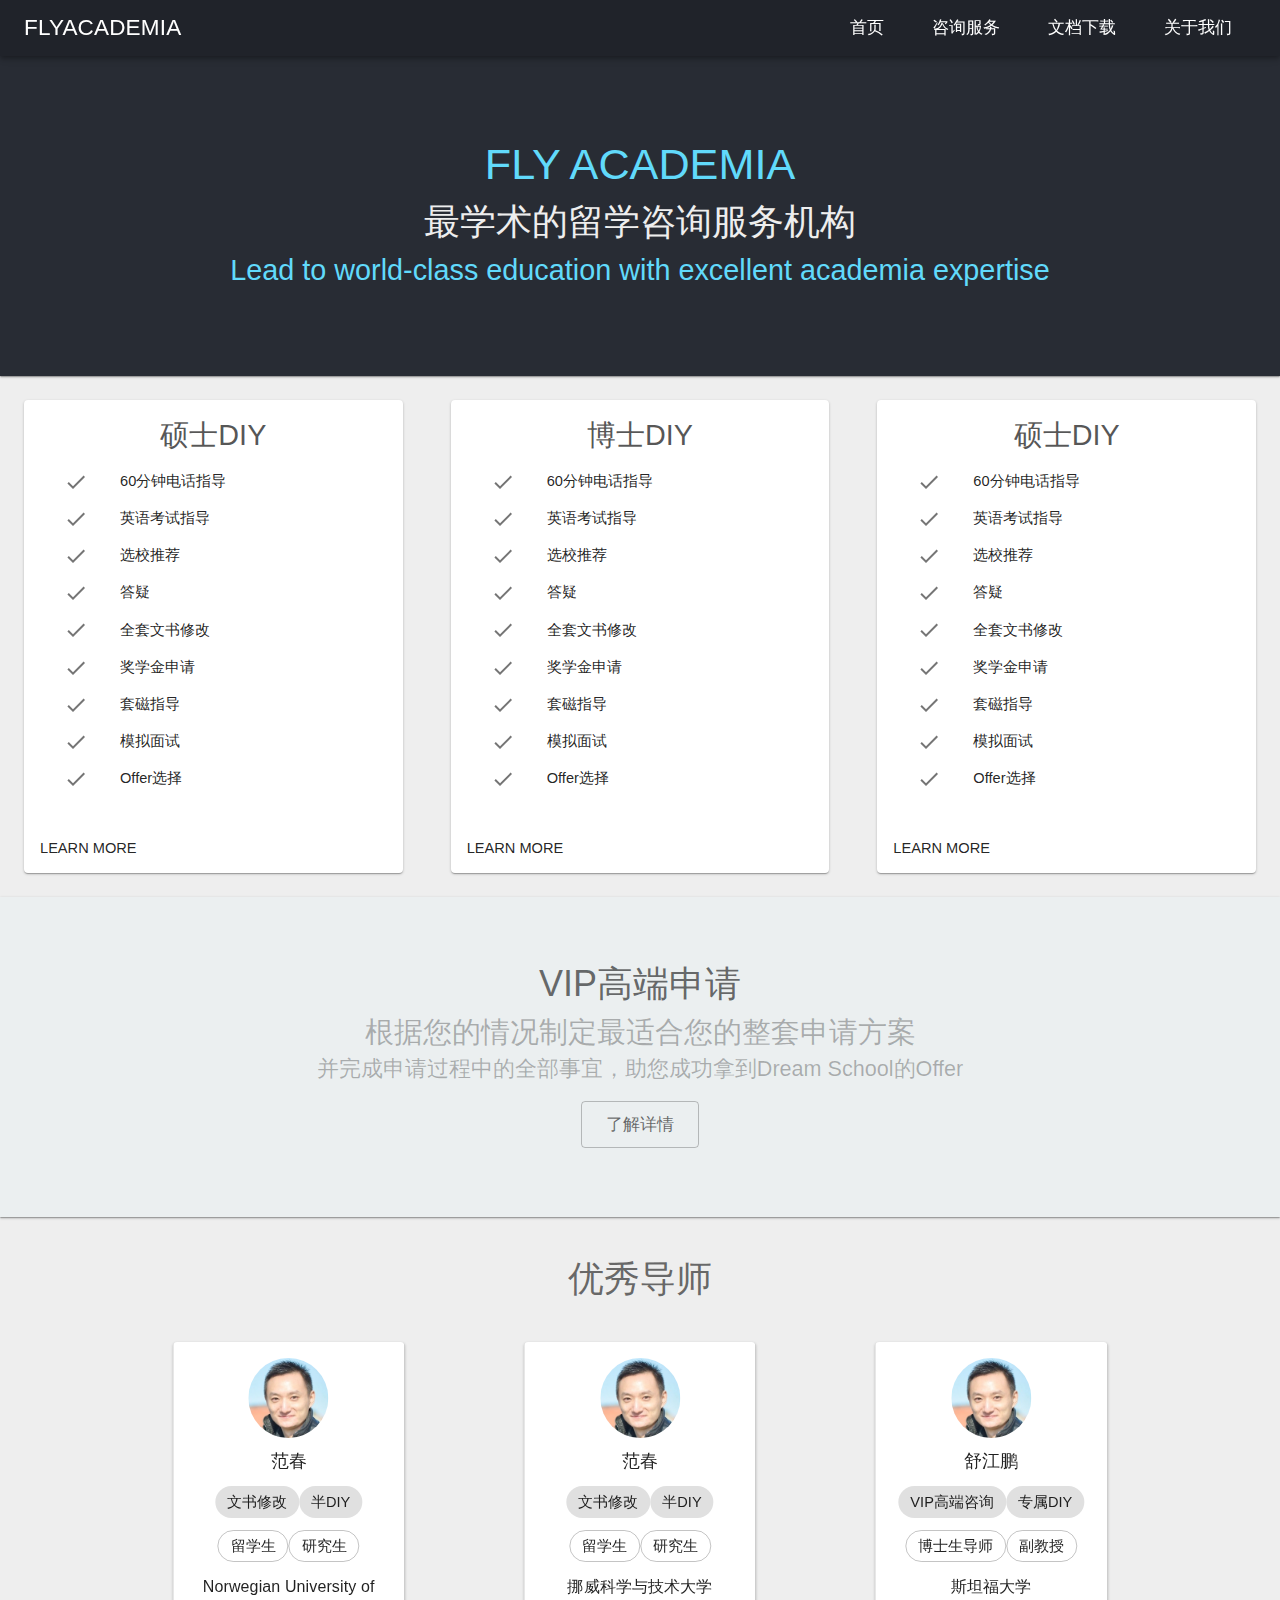
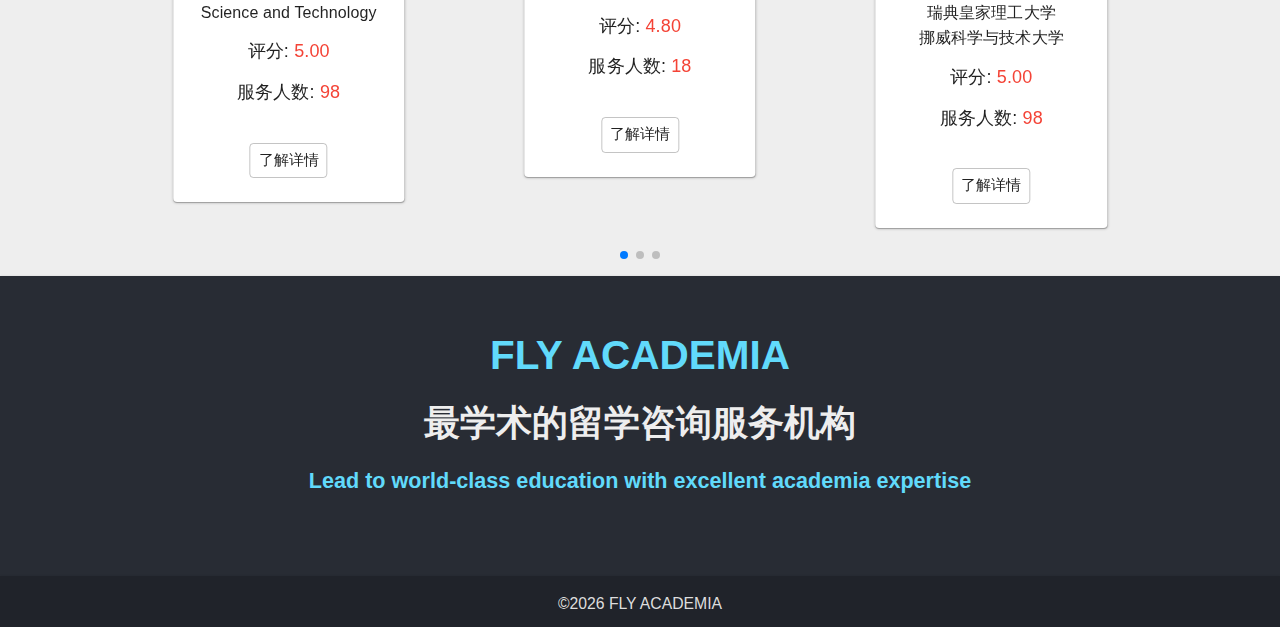
<file: index.html>
<!DOCTYPE html><html lang="en"><head><meta charSet="utf-8"/><meta http-equiv="x-ua-compatible" content="ie=edge"/><meta name="viewport" content="width=device-width, initial-scale=1, shrink-to-fit=no"/><style data-href="/styles.763df6efcd637df99eab.css">.swiper-container{margin:0 auto;position:relative;overflow:hidden;list-style:none;padding:0;z-index:1}.swiper-container-no-flexbox .swiper-slide{float:left}.swiper-container-vertical>.swiper-wrapper{-webkit-flex-direction:column;flex-direction:column}.swiper-wrapper{position:relative;width:100%;height:100%;z-index:1;display:-webkit-flex;display:flex;transition-property:-webkit-transform;transition-property:transform;transition-property:transform,-webkit-transform;box-sizing:content-box}.swiper-container-android .swiper-slide,.swiper-wrapper{-webkit-transform:translateZ(0);transform:translateZ(0)}.swiper-container-multirow>.swiper-wrapper{-webkit-flex-wrap:wrap;flex-wrap:wrap}.swiper-container-free-mode>.swiper-wrapper{transition-timing-function:ease-out;margin:0 auto}.swiper-slide{-webkit-flex-shrink:0;flex-shrink:0;width:100%;height:100%;position:relative;transition-property:-webkit-transform;transition-property:transform;transition-property:transform,-webkit-transform}.swiper-slide-invisible-blank{visibility:hidden}.swiper-container-autoheight,.swiper-container-autoheight .swiper-slide{height:auto}.swiper-container-autoheight .swiper-wrapper{-webkit-align-items:flex-start;align-items:flex-start;transition-property:height,-webkit-transform;transition-property:transform,height;transition-property:transform,height,-webkit-transform}.swiper-container-3d{-webkit-perspective:1200px;perspective:1200px}.swiper-container-3d .swiper-cube-shadow,.swiper-container-3d .swiper-slide,.swiper-container-3d .swiper-slide-shadow-bottom,.swiper-container-3d .swiper-slide-shadow-left,.swiper-container-3d .swiper-slide-shadow-right,.swiper-container-3d .swiper-slide-shadow-top,.swiper-container-3d .swiper-wrapper{-webkit-transform-style:preserve-3d;transform-style:preserve-3d}.swiper-container-3d .swiper-slide-shadow-bottom,.swiper-container-3d .swiper-slide-shadow-left,.swiper-container-3d .swiper-slide-shadow-right,.swiper-container-3d .swiper-slide-shadow-top{position:absolute;left:0;top:0;width:100%;height:100%;pointer-events:none;z-index:10}.swiper-container-3d .swiper-slide-shadow-left{background-image:linear-gradient(270deg,rgba(0,0,0,.5),transparent)}.swiper-container-3d .swiper-slide-shadow-right{background-image:linear-gradient(90deg,rgba(0,0,0,.5),transparent)}.swiper-container-3d .swiper-slide-shadow-top{background-image:linear-gradient(0deg,rgba(0,0,0,.5),transparent)}.swiper-container-3d .swiper-slide-shadow-bottom{background-image:linear-gradient(180deg,rgba(0,0,0,.5),transparent)}.swiper-container-wp8-horizontal,.swiper-container-wp8-horizontal>.swiper-wrapper{touch-action:pan-y}.swiper-container-wp8-vertical,.swiper-container-wp8-vertical>.swiper-wrapper{touch-action:pan-x}.swiper-button-next,.swiper-button-prev{position:absolute;top:50%;width:27px;height:44px;margin-top:-22px;z-index:10;cursor:pointer;background-size:27px 44px;background-position:50%;background-repeat:no-repeat}.swiper-button-next.swiper-button-disabled,.swiper-button-prev.swiper-button-disabled{opacity:.35;cursor:auto;pointer-events:none}.swiper-button-prev,.swiper-container-rtl .swiper-button-next{background-image:url("data:image/svg+xml;charset=utf-8,%3Csvg xmlns='http://www.w3.org/2000/svg' viewBox='0 0 27 44'%3E%3Cpath d='M0 22L22 0l2.1 2.1L4.2 22l19.9 19.9L22 44 0 22z' fill='%23007aff'/%3E%3C/svg%3E");left:10px;right:auto}.swiper-button-next,.swiper-container-rtl .swiper-button-prev{background-image:url("data:image/svg+xml;charset=utf-8,%3Csvg xmlns='http://www.w3.org/2000/svg' viewBox='0 0 27 44'%3E%3Cpath d='M27 22L5 44l-2.1-2.1L22.8 22 2.9 2.1 5 0l22 22z' fill='%23007aff'/%3E%3C/svg%3E");right:10px;left:auto}.swiper-button-prev.swiper-button-white,.swiper-container-rtl .swiper-button-next.swiper-button-white{background-image:url("data:image/svg+xml;charset=utf-8,%3Csvg xmlns='http://www.w3.org/2000/svg' viewBox='0 0 27 44'%3E%3Cpath d='M0 22L22 0l2.1 2.1L4.2 22l19.9 19.9L22 44 0 22z' fill='%23fff'/%3E%3C/svg%3E")}.swiper-button-next.swiper-button-white,.swiper-container-rtl .swiper-button-prev.swiper-button-white{background-image:url("data:image/svg+xml;charset=utf-8,%3Csvg xmlns='http://www.w3.org/2000/svg' viewBox='0 0 27 44'%3E%3Cpath d='M27 22L5 44l-2.1-2.1L22.8 22 2.9 2.1 5 0l22 22z' fill='%23fff'/%3E%3C/svg%3E")}.swiper-button-prev.swiper-button-black,.swiper-container-rtl .swiper-button-next.swiper-button-black{background-image:url("data:image/svg+xml;charset=utf-8,%3Csvg xmlns='http://www.w3.org/2000/svg' viewBox='0 0 27 44'%3E%3Cpath d='M0 22L22 0l2.1 2.1L4.2 22l19.9 19.9L22 44 0 22z'/%3E%3C/svg%3E")}.swiper-button-next.swiper-button-black,.swiper-container-rtl .swiper-button-prev.swiper-button-black{background-image:url("data:image/svg+xml;charset=utf-8,%3Csvg xmlns='http://www.w3.org/2000/svg' viewBox='0 0 27 44'%3E%3Cpath d='M27 22L5 44l-2.1-2.1L22.8 22 2.9 2.1 5 0l22 22z'/%3E%3C/svg%3E")}.swiper-button-lock{display:none}.swiper-pagination{position:absolute;text-align:center;transition:opacity .3s;-webkit-transform:translateZ(0);transform:translateZ(0);z-index:10}.swiper-pagination.swiper-pagination-hidden{opacity:0}.swiper-container-horizontal>.swiper-pagination-bullets,.swiper-pagination-custom,.swiper-pagination-fraction{bottom:10px;left:0;width:100%}.swiper-pagination-bullets-dynamic{overflow:hidden;font-size:0}.swiper-pagination-bullets-dynamic .swiper-pagination-bullet{-webkit-transform:scale(.33);transform:scale(.33);position:relative}.swiper-pagination-bullets-dynamic .swiper-pagination-bullet-active,.swiper-pagination-bullets-dynamic .swiper-pagination-bullet-active-main{-webkit-transform:scale(1);transform:scale(1)}.swiper-pagination-bullets-dynamic .swiper-pagination-bullet-active-prev{-webkit-transform:scale(.66);transform:scale(.66)}.swiper-pagination-bullets-dynamic .swiper-pagination-bullet-active-prev-prev{-webkit-transform:scale(.33);transform:scale(.33)}.swiper-pagination-bullets-dynamic .swiper-pagination-bullet-active-next{-webkit-transform:scale(.66);transform:scale(.66)}.swiper-pagination-bullets-dynamic .swiper-pagination-bullet-active-next-next{-webkit-transform:scale(.33);transform:scale(.33)}.swiper-pagination-bullet{width:8px;height:8px;display:inline-block;border-radius:100%;background:#000;opacity:.2}button.swiper-pagination-bullet{border:none;margin:0;padding:0;box-shadow:none;-webkit-appearance:none;-moz-appearance:none;appearance:none}.swiper-pagination-clickable .swiper-pagination-bullet{cursor:pointer}.swiper-pagination-bullet-active{opacity:1;background:#007aff}.swiper-container-vertical>.swiper-pagination-bullets{right:10px;top:50%;-webkit-transform:translate3d(0,-50%,0);transform:translate3d(0,-50%,0)}.swiper-container-vertical>.swiper-pagination-bullets .swiper-pagination-bullet{margin:6px 0;display:block}.swiper-container-vertical>.swiper-pagination-bullets.swiper-pagination-bullets-dynamic{top:50%;-webkit-transform:translateY(-50%);transform:translateY(-50%);width:8px}.swiper-container-vertical>.swiper-pagination-bullets.swiper-pagination-bullets-dynamic .swiper-pagination-bullet{display:inline-block;transition:top .2s,-webkit-transform .2s;transition:transform .2s,top .2s;transition:transform .2s,top .2s,-webkit-transform .2s}.swiper-container-horizontal>.swiper-pagination-bullets .swiper-pagination-bullet{margin:0 4px}.swiper-container-horizontal>.swiper-pagination-bullets.swiper-pagination-bullets-dynamic{left:50%;-webkit-transform:translateX(-50%);transform:translateX(-50%);white-space:nowrap}.swiper-container-horizontal>.swiper-pagination-bullets.swiper-pagination-bullets-dynamic .swiper-pagination-bullet{transition:left .2s,-webkit-transform .2s;transition:transform .2s,left .2s;transition:transform .2s,left .2s,-webkit-transform .2s}.swiper-container-horizontal.swiper-container-rtl>.swiper-pagination-bullets-dynamic .swiper-pagination-bullet{transition:right .2s,-webkit-transform .2s;transition:transform .2s,right .2s;transition:transform .2s,right .2s,-webkit-transform .2s}.swiper-pagination-progressbar{background:rgba(0,0,0,.25);position:absolute}.swiper-pagination-progressbar .swiper-pagination-progressbar-fill{background:#007aff;position:absolute;left:0;top:0;width:100%;height:100%;-webkit-transform:scale(0);transform:scale(0);-webkit-transform-origin:left top;transform-origin:left top}.swiper-container-rtl .swiper-pagination-progressbar .swiper-pagination-progressbar-fill{-webkit-transform-origin:right top;transform-origin:right top}.swiper-container-horizontal>.swiper-pagination-progressbar,.swiper-container-vertical>.swiper-pagination-progressbar.swiper-pagination-progressbar-opposite{width:100%;height:4px;left:0;top:0}.swiper-container-horizontal>.swiper-pagination-progressbar.swiper-pagination-progressbar-opposite,.swiper-container-vertical>.swiper-pagination-progressbar{width:4px;height:100%;left:0;top:0}.swiper-pagination-white .swiper-pagination-bullet-active{background:#fff}.swiper-pagination-progressbar.swiper-pagination-white{background:hsla(0,0%,100%,.25)}.swiper-pagination-progressbar.swiper-pagination-white .swiper-pagination-progressbar-fill{background:#fff}.swiper-pagination-black .swiper-pagination-bullet-active{background:#000}.swiper-pagination-progressbar.swiper-pagination-black{background:rgba(0,0,0,.25)}.swiper-pagination-progressbar.swiper-pagination-black .swiper-pagination-progressbar-fill{background:#000}.swiper-pagination-lock{display:none}.swiper-scrollbar{border-radius:10px;position:relative;-ms-touch-action:none;background:rgba(0,0,0,.1)}.swiper-container-horizontal>.swiper-scrollbar{position:absolute;left:1%;bottom:3px;z-index:50;height:5px;width:98%}.swiper-container-vertical>.swiper-scrollbar{position:absolute;right:3px;top:1%;z-index:50;width:5px;height:98%}.swiper-scrollbar-drag{height:100%;width:100%;position:relative;background:rgba(0,0,0,.5);border-radius:10px;left:0;top:0}.swiper-scrollbar-cursor-drag{cursor:move}.swiper-scrollbar-lock{display:none}.swiper-zoom-container{width:100%;height:100%;display:-webkit-flex;display:flex;-webkit-justify-content:center;justify-content:center;-webkit-align-items:center;align-items:center;text-align:center}.swiper-zoom-container>canvas,.swiper-zoom-container>img,.swiper-zoom-container>svg{max-width:100%;max-height:100%;-o-object-fit:contain;object-fit:contain}.swiper-slide-zoomed{cursor:move}.swiper-lazy-preloader{width:42px;height:42px;position:absolute;left:50%;top:50%;margin-left:-21px;margin-top:-21px;z-index:10;-webkit-transform-origin:50%;transform-origin:50%;-webkit-animation:swiper-preloader-spin 1s steps(12) infinite;animation:swiper-preloader-spin 1s steps(12) infinite}.swiper-lazy-preloader:after{display:block;content:"";width:100%;height:100%;background-image:url("data:image/svg+xml;charset=utf-8,%3Csvg viewBox='0 0 120 120' xmlns='http://www.w3.org/2000/svg' xmlns:xlink='http://www.w3.org/1999/xlink'%3E%3Cdefs%3E%3Cpath id='a' stroke='%236c6c6c' stroke-width='11' stroke-linecap='round' d='M60 7v20'/%3E%3C/defs%3E%3Cuse xlink:href='%23a' opacity='.27'/%3E%3Cuse xlink:href='%23a' opacity='.27' transform='rotate(30 60 60)'/%3E%3Cuse xlink:href='%23a' opacity='.27' transform='rotate(60 60 60)'/%3E%3Cuse xlink:href='%23a' opacity='.27' transform='rotate(90 60 60)'/%3E%3Cuse xlink:href='%23a' opacity='.27' transform='rotate(120 60 60)'/%3E%3Cuse xlink:href='%23a' opacity='.27' transform='rotate(150 60 60)'/%3E%3Cuse xlink:href='%23a' opacity='.37' transform='rotate(180 60 60)'/%3E%3Cuse xlink:href='%23a' opacity='.46' transform='rotate(210 60 60)'/%3E%3Cuse xlink:href='%23a' opacity='.56' transform='rotate(240 60 60)'/%3E%3Cuse xlink:href='%23a' opacity='.66' transform='rotate(270 60 60)'/%3E%3Cuse xlink:href='%23a' opacity='.75' transform='rotate(300 60 60)'/%3E%3Cuse xlink:href='%23a' opacity='.85' transform='rotate(330 60 60)'/%3E%3C/svg%3E");background-position:50%;background-size:100%;background-repeat:no-repeat}.swiper-lazy-preloader-white:after{background-image:url("data:image/svg+xml;charset=utf-8,%3Csvg viewBox='0 0 120 120' xmlns='http://www.w3.org/2000/svg' xmlns:xlink='http://www.w3.org/1999/xlink'%3E%3Cdefs%3E%3Cpath id='a' stroke='%23fff' stroke-width='11' stroke-linecap='round' d='M60 7v20'/%3E%3C/defs%3E%3Cuse xlink:href='%23a' opacity='.27'/%3E%3Cuse xlink:href='%23a' opacity='.27' transform='rotate(30 60 60)'/%3E%3Cuse xlink:href='%23a' opacity='.27' transform='rotate(60 60 60)'/%3E%3Cuse xlink:href='%23a' opacity='.27' transform='rotate(90 60 60)'/%3E%3Cuse xlink:href='%23a' opacity='.27' transform='rotate(120 60 60)'/%3E%3Cuse xlink:href='%23a' opacity='.27' transform='rotate(150 60 60)'/%3E%3Cuse xlink:href='%23a' opacity='.37' transform='rotate(180 60 60)'/%3E%3Cuse xlink:href='%23a' opacity='.46' transform='rotate(210 60 60)'/%3E%3Cuse xlink:href='%23a' opacity='.56' transform='rotate(240 60 60)'/%3E%3Cuse xlink:href='%23a' opacity='.66' transform='rotate(270 60 60)'/%3E%3Cuse xlink:href='%23a' opacity='.75' transform='rotate(300 60 60)'/%3E%3Cuse xlink:href='%23a' opacity='.85' transform='rotate(330 60 60)'/%3E%3C/svg%3E")}@-webkit-keyframes swiper-preloader-spin{to{-webkit-transform:rotate(1turn);transform:rotate(1turn)}}@keyframes swiper-preloader-spin{to{-webkit-transform:rotate(1turn);transform:rotate(1turn)}}.swiper-container .swiper-notification{position:absolute;left:0;top:0;pointer-events:none;opacity:0;z-index:-1000}.swiper-container-fade.swiper-container-free-mode .swiper-slide{transition-timing-function:ease-out}.swiper-container-fade .swiper-slide{pointer-events:none;transition-property:opacity}.swiper-container-fade .swiper-slide .swiper-slide{pointer-events:none}.swiper-container-fade .swiper-slide-active,.swiper-container-fade .swiper-slide-active .swiper-slide-active{pointer-events:auto}.swiper-container-cube{overflow:visible}.swiper-container-cube .swiper-slide{pointer-events:none;-webkit-backface-visibility:hidden;backface-visibility:hidden;z-index:1;visibility:hidden;-webkit-transform-origin:0 0;transform-origin:0 0;width:100%;height:100%}.swiper-container-cube .swiper-slide .swiper-slide{pointer-events:none}.swiper-container-cube.swiper-container-rtl .swiper-slide{-webkit-transform-origin:100% 0;transform-origin:100% 0}.swiper-container-cube .swiper-slide-active,.swiper-container-cube .swiper-slide-active .swiper-slide-active{pointer-events:auto}.swiper-container-cube .swiper-slide-active,.swiper-container-cube .swiper-slide-next,.swiper-container-cube .swiper-slide-next+.swiper-slide,.swiper-container-cube .swiper-slide-prev{pointer-events:auto;visibility:visible}.swiper-container-cube .swiper-slide-shadow-bottom,.swiper-container-cube .swiper-slide-shadow-left,.swiper-container-cube .swiper-slide-shadow-right,.swiper-container-cube .swiper-slide-shadow-top{z-index:0;-webkit-backface-visibility:hidden;backface-visibility:hidden}.swiper-container-cube .swiper-cube-shadow{position:absolute;left:0;bottom:0;width:100%;height:100%;background:#000;opacity:.6;-webkit-filter:blur(50px);filter:blur(50px);z-index:0}.swiper-container-flip{overflow:visible}.swiper-container-flip .swiper-slide{pointer-events:none;-webkit-backface-visibility:hidden;backface-visibility:hidden;z-index:1}.swiper-container-flip .swiper-slide .swiper-slide{pointer-events:none}.swiper-container-flip .swiper-slide-active,.swiper-container-flip .swiper-slide-active .swiper-slide-active{pointer-events:auto}.swiper-container-flip .swiper-slide-shadow-bottom,.swiper-container-flip .swiper-slide-shadow-left,.swiper-container-flip .swiper-slide-shadow-right,.swiper-container-flip .swiper-slide-shadow-top{z-index:0;-webkit-backface-visibility:hidden;backface-visibility:hidden}.swiper-container-coverflow .swiper-wrapper{-ms-perspective:1200px}.swiper-container{width:80%;padding-top:36px;padding-bottom:48px}.swiper-slide{background-position:50%;background-size:cover;display:-webkit-flex;display:flex;-webkit-align-items:center;align-items:center;-webkit-justify-content:center;justify-content:center;font-size:1.25rem}.swiper-slide a{color:#fff}html{font-family:sans-serif;-ms-text-size-adjust:100%;-webkit-text-size-adjust:100%}body{margin:0;-webkit-font-smoothing:antialiased;-moz-osx-font-smoothing:grayscale}article,aside,details,figcaption,figure,footer,header,main,menu,nav,section,summary{display:block}audio,canvas,progress,video{display:inline-block}audio:not([controls]){display:none;height:0}progress{vertical-align:baseline}[hidden],template{display:none}a{background-color:transparent;-webkit-text-decoration-skip:objects}a:active,a:hover{outline-width:0}abbr[title]{border-bottom:none;text-decoration:underline;-webkit-text-decoration:underline dotted;text-decoration:underline dotted}b,strong{font-weight:inherit;font-weight:bolder}dfn{font-style:italic}h1{font-size:2em;margin:.67em 0}mark{background-color:#ff0;color:#000}small{font-size:80%}sub,sup{font-size:75%;line-height:0;position:relative;vertical-align:baseline}sub{bottom:-.25em}sup{top:-.5em}img{border-style:none}svg:not(:root){overflow:hidden}code,kbd,pre,samp{font-family:monospace,monospace;font-size:1em}figure{margin:1em 40px}hr{box-sizing:content-box;height:0;overflow:visible}button,input,optgroup,select,textarea{font:inherit;margin:0}optgroup{font-weight:700}button,input{overflow:visible}button,select{text-transform:none}[type=reset],[type=submit],button,html [type=button]{-webkit-appearance:button}[type=button]::-moz-focus-inner,[type=reset]::-moz-focus-inner,[type=submit]::-moz-focus-inner,button::-moz-focus-inner{border-style:none;padding:0}[type=button]:-moz-focusring,[type=reset]:-moz-focusring,[type=submit]:-moz-focusring,button:-moz-focusring{outline:1px dotted ButtonText}fieldset{border:1px solid silver;margin:0 2px;padding:.35em .625em .75em}legend{box-sizing:border-box;color:inherit;display:table;max-width:100%;padding:0;white-space:normal}textarea{overflow:auto}[type=checkbox],[type=radio]{box-sizing:border-box;padding:0}[type=number]::-webkit-inner-spin-button,[type=number]::-webkit-outer-spin-button{height:auto}[type=search]{-webkit-appearance:textfield;outline-offset:-2px}[type=search]::-webkit-search-cancel-button,[type=search]::-webkit-search-decoration{-webkit-appearance:none}::-webkit-input-placeholder{color:inherit;opacity:.54}::-webkit-file-upload-button{-webkit-appearance:button;font:inherit}html{font:112.5%/1.45em georgia,serif;box-sizing:border-box;overflow-y:scroll}*,:after,:before{box-sizing:inherit}body{color:rgba(0,0,0,.8);background-color:#eee;font-family:georgia,serif;font-weight:400;word-wrap:break-word;-webkit-font-kerning:normal;font-kerning:normal;-ms-font-feature-settings:"kern","liga","clig","calt";-webkit-font-feature-settings:"kern","liga","clig","calt";font-feature-settings:"kern","liga","clig","calt"}img{max-width:100%;padding:0;margin:0 0 1.45rem}h1{font-size:2.25rem}h1,h2{padding:0;margin:0 0 1.45rem;color:inherit;font-family:-apple-system,BlinkMacSystemFont,Segoe UI,Roboto,Oxygen,Ubuntu,Cantarell,Fira Sans,Droid Sans,Helvetica Neue,sans-serif;font-weight:700;text-rendering:optimizeLegibility;line-height:1.1}h2{font-size:1.62671rem}h3{font-size:1.38316rem}h3,h4{padding:0;margin:0 0 1.45rem;color:inherit;font-family:-apple-system,BlinkMacSystemFont,Segoe UI,Roboto,Oxygen,Ubuntu,Cantarell,Fira Sans,Droid Sans,Helvetica Neue,sans-serif;font-weight:700;text-rendering:optimizeLegibility;line-height:1.1}h4{font-size:1rem}h5{font-size:.85028rem}h5,h6{padding:0;margin:0 0 1.45rem;color:inherit;font-family:-apple-system,BlinkMacSystemFont,Segoe UI,Roboto,Oxygen,Ubuntu,Cantarell,Fira Sans,Droid Sans,Helvetica Neue,sans-serif;font-weight:700;text-rendering:optimizeLegibility;line-height:1.1}h6{font-size:.78405rem}hgroup{padding:0;margin:0 0 1.45rem}ol,ul{padding:0;margin:0 0 1.45rem 1.45rem;list-style-position:outside;list-style-image:none}dd,dl,figure,p{padding:0;margin:0 0 1.45rem}pre{margin:0 0 1.45rem;font-size:.85rem;line-height:1.42;background:rgba(0,0,0,.04);border-radius:3px;overflow:auto;word-wrap:normal;padding:1.45rem}table{font-size:1rem;line-height:1.45rem;border-collapse:collapse;width:100%}fieldset,table{padding:0;margin:0 0 1.45rem}blockquote{padding:0;margin:0 1.45rem 1.45rem}form,iframe,noscript{padding:0;margin:0 0 1.45rem}hr{padding:0;margin:0 0 calc(1.45rem - 1px);background:rgba(0,0,0,.2);border:none;height:1px}address{padding:0;margin:0 0 1.45rem}b,dt,strong,th{font-weight:700}li{margin-bottom:.725rem}ol li,ul li{padding-left:0}li>ol,li>ul{margin-left:1.45rem;margin-bottom:.725rem;margin-top:.725rem}blockquote :last-child,li :last-child,p :last-child{margin-bottom:0}li>p{margin-bottom:.725rem}code,kbd,samp{font-size:.85rem;line-height:1.45rem}abbr,abbr[title],acronym{border-bottom:1px dotted rgba(0,0,0,.5);cursor:help}abbr[title]{text-decoration:none}td,th,thead{text-align:left}td,th{border-bottom:1px solid rgba(0,0,0,.12);font-feature-settings:"tnum";-moz-font-feature-settings:"tnum";-ms-font-feature-settings:"tnum";-webkit-font-feature-settings:"tnum";padding:.725rem .96667rem calc(.725rem - 1px)}td:first-child,th:first-child{padding-left:0}td:last-child,th:last-child{padding-right:0}code,tt{background-color:rgba(0,0,0,.04);border-radius:3px;font-family:SFMono-Regular,Consolas,Roboto Mono,Droid Sans Mono,Liberation Mono,Menlo,Courier,monospace;padding:.2em 0}pre code{background:none;line-height:1.42}code:after,code:before,tt:after,tt:before{letter-spacing:-.2em;content:" "}pre code:after,pre code:before,pre tt:after,pre tt:before{content:""}@media only screen and (max-width:480px){html{font-size:100%}}.anchor{display:block;position:relative;top:-56px;visibility:hidden;line-height:0;width:0}</style><meta name="generator" content="Gatsby 2.3.16"/><title data-react-helmet="true">Home | Gatsby Default Starter</title><meta data-react-helmet="true" name="description" content="Kick off your next, great Gatsby project with this default starter. This barebones starter ships with the main Gatsby configuration files you might need."/><meta data-react-helmet="true" property="og:title" content="Home"/><meta data-react-helmet="true" property="og:description" content="Kick off your next, great Gatsby project with this default starter. This barebones starter ships with the main Gatsby configuration files you might need."/><meta data-react-helmet="true" property="og:type" content="website"/><meta data-react-helmet="true" name="twitter:card" content="summary"/><meta data-react-helmet="true" name="twitter:creator" content="@gatsbyjs"/><meta data-react-helmet="true" name="twitter:title" content="Home"/><meta data-react-helmet="true" name="twitter:description" content="Kick off your next, great Gatsby project with this default starter. This barebones starter ships with the main Gatsby configuration files you might need."/><meta data-react-helmet="true" name="keywords" content="gatsby, application, react"/><link rel="shortcut icon" href="/icons/icon-48x48.png?v=008654519ce705ac7bc44303a9014606"/><link rel="manifest" href="/manifest.webmanifest"/><meta name="theme-color" content="#663399"/><link rel="apple-touch-icon" sizes="48x48" href="/icons/icon-48x48.png?v=008654519ce705ac7bc44303a9014606"/><link rel="apple-touch-icon" sizes="72x72" href="/icons/icon-72x72.png?v=008654519ce705ac7bc44303a9014606"/><link rel="apple-touch-icon" sizes="96x96" href="/icons/icon-96x96.png?v=008654519ce705ac7bc44303a9014606"/><link rel="apple-touch-icon" sizes="144x144" href="/icons/icon-144x144.png?v=008654519ce705ac7bc44303a9014606"/><link rel="apple-touch-icon" sizes="192x192" href="/icons/icon-192x192.png?v=008654519ce705ac7bc44303a9014606"/><link rel="apple-touch-icon" sizes="256x256" href="/icons/icon-256x256.png?v=008654519ce705ac7bc44303a9014606"/><link rel="apple-touch-icon" sizes="384x384" href="/icons/icon-384x384.png?v=008654519ce705ac7bc44303a9014606"/><link rel="apple-touch-icon" sizes="512x512" href="/icons/icon-512x512.png?v=008654519ce705ac7bc44303a9014606"/><style type="text/css" id="server-side-jss">html {
  box-sizing: border-box;
  -webkit-font-smoothing: antialiased;
  -moz-osx-font-smoothing: grayscale;
}
*, *::before, *::after {
  box-sizing: inherit;
}
body {
  margin: 0;
  background-color: #fafafa;
}
@media print {
  body {
    background-color: #fff;
  }
}
.jss15 {
  background-color: #fff;
}
.jss16 {
  border-radius: 4px;
}
.jss17 {
  box-shadow: none;
}
.jss18 {
  box-shadow: 0px 1px 3px 0px rgba(0,0,0,0.2),0px 1px 1px 0px rgba(0,0,0,0.14),0px 2px 1px -1px rgba(0,0,0,0.12);
}
.jss19 {
  box-shadow: 0px 1px 5px 0px rgba(0,0,0,0.2),0px 2px 2px 0px rgba(0,0,0,0.14),0px 3px 1px -2px rgba(0,0,0,0.12);
}
.jss20 {
  box-shadow: 0px 1px 8px 0px rgba(0,0,0,0.2),0px 3px 4px 0px rgba(0,0,0,0.14),0px 3px 3px -2px rgba(0,0,0,0.12);
}
.jss21 {
  box-shadow: 0px 2px 4px -1px rgba(0,0,0,0.2),0px 4px 5px 0px rgba(0,0,0,0.14),0px 1px 10px 0px rgba(0,0,0,0.12);
}
.jss22 {
  box-shadow: 0px 3px 5px -1px rgba(0,0,0,0.2),0px 5px 8px 0px rgba(0,0,0,0.14),0px 1px 14px 0px rgba(0,0,0,0.12);
}
.jss23 {
  box-shadow: 0px 3px 5px -1px rgba(0,0,0,0.2),0px 6px 10px 0px rgba(0,0,0,0.14),0px 1px 18px 0px rgba(0,0,0,0.12);
}
.jss24 {
  box-shadow: 0px 4px 5px -2px rgba(0,0,0,0.2),0px 7px 10px 1px rgba(0,0,0,0.14),0px 2px 16px 1px rgba(0,0,0,0.12);
}
.jss25 {
  box-shadow: 0px 5px 5px -3px rgba(0,0,0,0.2),0px 8px 10px 1px rgba(0,0,0,0.14),0px 3px 14px 2px rgba(0,0,0,0.12);
}
.jss26 {
  box-shadow: 0px 5px 6px -3px rgba(0,0,0,0.2),0px 9px 12px 1px rgba(0,0,0,0.14),0px 3px 16px 2px rgba(0,0,0,0.12);
}
.jss27 {
  box-shadow: 0px 6px 6px -3px rgba(0,0,0,0.2),0px 10px 14px 1px rgba(0,0,0,0.14),0px 4px 18px 3px rgba(0,0,0,0.12);
}
.jss28 {
  box-shadow: 0px 6px 7px -4px rgba(0,0,0,0.2),0px 11px 15px 1px rgba(0,0,0,0.14),0px 4px 20px 3px rgba(0,0,0,0.12);
}
.jss29 {
  box-shadow: 0px 7px 8px -4px rgba(0,0,0,0.2),0px 12px 17px 2px rgba(0,0,0,0.14),0px 5px 22px 4px rgba(0,0,0,0.12);
}
.jss30 {
  box-shadow: 0px 7px 8px -4px rgba(0,0,0,0.2),0px 13px 19px 2px rgba(0,0,0,0.14),0px 5px 24px 4px rgba(0,0,0,0.12);
}
.jss31 {
  box-shadow: 0px 7px 9px -4px rgba(0,0,0,0.2),0px 14px 21px 2px rgba(0,0,0,0.14),0px 5px 26px 4px rgba(0,0,0,0.12);
}
.jss32 {
  box-shadow: 0px 8px 9px -5px rgba(0,0,0,0.2),0px 15px 22px 2px rgba(0,0,0,0.14),0px 6px 28px 5px rgba(0,0,0,0.12);
}
.jss33 {
  box-shadow: 0px 8px 10px -5px rgba(0,0,0,0.2),0px 16px 24px 2px rgba(0,0,0,0.14),0px 6px 30px 5px rgba(0,0,0,0.12);
}
.jss34 {
  box-shadow: 0px 8px 11px -5px rgba(0,0,0,0.2),0px 17px 26px 2px rgba(0,0,0,0.14),0px 6px 32px 5px rgba(0,0,0,0.12);
}
.jss35 {
  box-shadow: 0px 9px 11px -5px rgba(0,0,0,0.2),0px 18px 28px 2px rgba(0,0,0,0.14),0px 7px 34px 6px rgba(0,0,0,0.12);
}
.jss36 {
  box-shadow: 0px 9px 12px -6px rgba(0,0,0,0.2),0px 19px 29px 2px rgba(0,0,0,0.14),0px 7px 36px 6px rgba(0,0,0,0.12);
}
.jss37 {
  box-shadow: 0px 10px 13px -6px rgba(0,0,0,0.2),0px 20px 31px 3px rgba(0,0,0,0.14),0px 8px 38px 7px rgba(0,0,0,0.12);
}
.jss38 {
  box-shadow: 0px 10px 13px -6px rgba(0,0,0,0.2),0px 21px 33px 3px rgba(0,0,0,0.14),0px 8px 40px 7px rgba(0,0,0,0.12);
}
.jss39 {
  box-shadow: 0px 10px 14px -6px rgba(0,0,0,0.2),0px 22px 35px 3px rgba(0,0,0,0.14),0px 8px 42px 7px rgba(0,0,0,0.12);
}
.jss40 {
  box-shadow: 0px 11px 14px -7px rgba(0,0,0,0.2),0px 23px 36px 3px rgba(0,0,0,0.14),0px 9px 44px 8px rgba(0,0,0,0.12);
}
.jss41 {
  box-shadow: 0px 11px 15px -7px rgba(0,0,0,0.2),0px 24px 38px 3px rgba(0,0,0,0.14),0px 9px 46px 8px rgba(0,0,0,0.12);
}
.jss6 {
  width: 100%;
  display: flex;
  z-index: 1100;
  box-sizing: border-box;
  flex-shrink: 0;
  flex-direction: column;
}
.jss7 {
  top: 0;
  left: auto;
  right: 0;
  position: fixed;
}
.jss8 {
  top: 0;
  left: auto;
  right: 0;
  position: absolute;
}
.jss9 {
  top: 0;
  left: auto;
  right: 0;
  position: sticky;
}
.jss10 {
  position: static;
}
.jss11 {
  position: relative;
}
.jss12 {
  color: rgba(0, 0, 0, 0.87);
  background-color: #f5f5f5;
}
.jss13 {
  color: #fff;
  background-color: #3f51b5;
}
.jss14 {
  color: #fff;
  background-color: #f50057;
}
.jss42 {
  display: flex;
  position: relative;
  align-items: center;
}
.jss43 {
  padding-left: 16px;
  padding-right: 16px;
}
@media (min-width:600px) {
  .jss43 {
    padding-left: 24px;
    padding-right: 24px;
  }
}
.jss44 {
  min-height: 56px;
}
@media (min-width:0px) and (orientation: landscape) {
  .jss44 {
    min-height: 48px;
  }
}
@media (min-width:600px) {
  .jss44 {
    min-height: 64px;
  }
}
.jss45 {
  min-height: 48px;
}
.jss46 {
  margin: 0;
  display: block;
}
.jss47 {
  color: rgba(0, 0, 0, 0.54);
  font-size: 7rem;
  font-weight: 300;
  font-family: "Roboto", "Helvetica", "Arial", sans-serif;
  line-height: 1.14286em;
  margin-left: -.04em;
  letter-spacing: -.04em;
}
.jss48 {
  color: rgba(0, 0, 0, 0.54);
  font-size: 3.5rem;
  font-weight: 400;
  font-family: "Roboto", "Helvetica", "Arial", sans-serif;
  line-height: 1.30357em;
  margin-left: -.02em;
  letter-spacing: -.02em;
}
.jss49 {
  color: rgba(0, 0, 0, 0.54);
  font-size: 2.8125rem;
  font-weight: 400;
  font-family: "Roboto", "Helvetica", "Arial", sans-serif;
  line-height: 1.13333em;
  margin-left: -.02em;
}
.jss50 {
  color: rgba(0, 0, 0, 0.54);
  font-size: 2.125rem;
  font-weight: 400;
  font-family: "Roboto", "Helvetica", "Arial", sans-serif;
  line-height: 1.20588em;
}
.jss51 {
  color: rgba(0, 0, 0, 0.87);
  font-size: 1.5rem;
  font-weight: 400;
  font-family: "Roboto", "Helvetica", "Arial", sans-serif;
  line-height: 1.35417em;
}
.jss52 {
  color: rgba(0, 0, 0, 0.87);
  font-size: 1.3125rem;
  font-weight: 500;
  font-family: "Roboto", "Helvetica", "Arial", sans-serif;
  line-height: 1.16667em;
}
.jss53 {
  color: rgba(0, 0, 0, 0.87);
  font-size: 1rem;
  font-weight: 400;
  font-family: "Roboto", "Helvetica", "Arial", sans-serif;
  line-height: 1.5em;
}
.jss54 {
  color: rgba(0, 0, 0, 0.87);
  font-size: 0.875rem;
  font-weight: 500;
  font-family: "Roboto", "Helvetica", "Arial", sans-serif;
  line-height: 1.71429em;
}
.jss55 {
  color: rgba(0, 0, 0, 0.87);
  font-size: 0.875rem;
  font-weight: 400;
  font-family: "Roboto", "Helvetica", "Arial", sans-serif;
  line-height: 1.46429em;
}
.jss56 {
  color: rgba(0, 0, 0, 0.54);
  font-size: 0.75rem;
  font-weight: 400;
  font-family: "Roboto", "Helvetica", "Arial", sans-serif;
  line-height: 1.375em;
}
.jss57 {
  color: rgba(0, 0, 0, 0.87);
  font-size: 0.875rem;
  font-weight: 500;
  font-family: "Roboto", "Helvetica", "Arial", sans-serif;
  text-transform: uppercase;
}
.jss58 {
  color: rgba(0, 0, 0, 0.87);
  font-size: 6rem;
  font-family: "Roboto", "Helvetica", "Arial", sans-serif;
  font-weight: 300;
  line-height: 1;
  letter-spacing: -0.01562em;
}
.jss59 {
  color: rgba(0, 0, 0, 0.87);
  font-size: 3.75rem;
  font-family: "Roboto", "Helvetica", "Arial", sans-serif;
  font-weight: 300;
  line-height: 1;
  letter-spacing: -0.00833em;
}
.jss60 {
  color: rgba(0, 0, 0, 0.87);
  font-size: 3rem;
  font-family: "Roboto", "Helvetica", "Arial", sans-serif;
  font-weight: 400;
  line-height: 1.04;
  letter-spacing: 0em;
}
.jss61 {
  color: rgba(0, 0, 0, 0.87);
  font-size: 2.125rem;
  font-family: "Roboto", "Helvetica", "Arial", sans-serif;
  font-weight: 400;
  line-height: 1.17;
  letter-spacing: 0.00735em;
}
.jss62 {
  color: rgba(0, 0, 0, 0.87);
  font-size: 1.5rem;
  font-family: "Roboto", "Helvetica", "Arial", sans-serif;
  font-weight: 400;
  line-height: 1.33;
  letter-spacing: 0em;
}
.jss63 {
  color: rgba(0, 0, 0, 0.87);
  font-size: 1.25rem;
  font-family: "Roboto", "Helvetica", "Arial", sans-serif;
  font-weight: 500;
  line-height: 1.6;
  letter-spacing: 0.0075em;
}
.jss64 {
  color: rgba(0, 0, 0, 0.87);
  font-size: 1rem;
  font-family: "Roboto", "Helvetica", "Arial", sans-serif;
  font-weight: 400;
  line-height: 1.75;
  letter-spacing: 0.00938em;
}
.jss65 {
  color: rgba(0, 0, 0, 0.87);
  font-size: 0.875rem;
  font-family: "Roboto", "Helvetica", "Arial", sans-serif;
  font-weight: 500;
  line-height: 1.57;
  letter-spacing: 0.00714em;
}
.jss66 {
  color: rgba(0, 0, 0, 0.87);
  font-size: 0.75rem;
  font-family: "Roboto", "Helvetica", "Arial", sans-serif;
  font-weight: 400;
  line-height: 2.66;
  letter-spacing: 0.08333em;
  text-transform: uppercase;
}
.jss67 {
  width: 1px;
  height: 1px;
  position: absolute;
  overflow: hidden;
}
.jss68 {
  text-align: left;
}
.jss69 {
  text-align: center;
}
.jss70 {
  text-align: right;
}
.jss71 {
  text-align: justify;
}
.jss72 {
  overflow: hidden;
  white-space: nowrap;
  text-overflow: ellipsis;
}
.jss73 {
  margin-bottom: 0.35em;
}
.jss74 {
  margin-bottom: 16px;
}
.jss75 {
  color: inherit;
}
.jss76 {
  color: #3f51b5;
}
.jss77 {
  color: #f50057;
}
.jss78 {
  color: rgba(0, 0, 0, 0.87);
}
.jss79 {
  color: rgba(0, 0, 0, 0.54);
}
.jss80 {
  color: #f44336;
}
.jss81 {
  display: inline;
}
.jss108 {
  color: inherit;
  border: 0;
  margin: 0;
  cursor: pointer;
  display: inline-flex;
  outline: none;
  padding: 0;
  position: relative;
  align-items: center;
  user-select: none;
  border-radius: 0;
  vertical-align: middle;
  justify-content: center;
  -moz-appearance: none;
  text-decoration: none;
  background-color: transparent;
  -webkit-appearance: none;
  -webkit-tap-highlight-color: transparent;
}
.jss108::-moz-focus-inner {
  border-style: none;
}
.jss108.jss109 {
  cursor: default;
  pointer-events: none;
}
.jss82 {
  color: rgba(0, 0, 0, 0.87);
  padding: 6px 16px;
  font-size: 0.875rem;
  min-width: 64px;
  box-sizing: border-box;
  transition: background-color 250ms cubic-bezier(0.4, 0, 0.2, 1) 0ms,box-shadow 250ms cubic-bezier(0.4, 0, 0.2, 1) 0ms,border 250ms cubic-bezier(0.4, 0, 0.2, 1) 0ms;
  line-height: 1.75;
  font-weight: 500;
  font-family: "Roboto", "Helvetica", "Arial", sans-serif;
  border-radius: 4px;
  text-transform: uppercase;
}
.jss82:hover {
  text-decoration: none;
  background-color: rgba(0, 0, 0, 0.08);
}
.jss82.jss102 {
  color: rgba(0, 0, 0, 0.26);
}
@media (hover: none) {
  .jss82:hover {
    background-color: transparent;
  }
}
.jss82:hover.jss102 {
  background-color: transparent;
}
.jss83 {
  width: 100%;
  display: inherit;
  align-items: inherit;
  justify-content: inherit;
}
.jss84 {
  padding: 6px 8px;
}
.jss85 {
  color: #3f51b5;
}
.jss85:hover {
  background-color: rgba(63, 81, 181, 0.08);
}
@media (hover: none) {
  .jss85:hover {
    background-color: transparent;
  }
}
.jss86 {
  color: #f50057;
}
.jss86:hover {
  background-color: rgba(245, 0, 87, 0.08);
}
@media (hover: none) {
  .jss86:hover {
    background-color: transparent;
  }
}
.jss90 {
  border: 1px solid rgba(0, 0, 0, 0.23);
  padding: 5px 16px;
}
.jss90.jss102 {
  border: 1px solid rgba(0, 0, 0, 0.26);
}
.jss91 {
  color: #3f51b5;
  border: 1px solid rgba(63, 81, 181, 0.5);
}
.jss91:hover {
  border: 1px solid #3f51b5;
  background-color: rgba(63, 81, 181, 0.08);
}
@media (hover: none) {
  .jss91:hover {
    background-color: transparent;
  }
}
.jss92 {
  color: #f50057;
  border: 1px solid rgba(245, 0, 87, 0.5);
}
.jss92:hover {
  border: 1px solid #f50057;
  background-color: rgba(245, 0, 87, 0.08);
}
.jss92.jss102 {
  border: 1px solid rgba(0, 0, 0, 0.26);
}
@media (hover: none) {
  .jss92:hover {
    background-color: transparent;
  }
}
.jss93 {
  color: rgba(0, 0, 0, 0.87);
  box-shadow: 0px 1px 5px 0px rgba(0,0,0,0.2),0px 2px 2px 0px rgba(0,0,0,0.14),0px 3px 1px -2px rgba(0,0,0,0.12);
  background-color: #e0e0e0;
}
.jss93.jss101 {
  box-shadow: 0px 3px 5px -1px rgba(0,0,0,0.2),0px 6px 10px 0px rgba(0,0,0,0.14),0px 1px 18px 0px rgba(0,0,0,0.12);
}
.jss93:active {
  box-shadow: 0px 5px 5px -3px rgba(0,0,0,0.2),0px 8px 10px 1px rgba(0,0,0,0.14),0px 3px 14px 2px rgba(0,0,0,0.12);
}
.jss93.jss102 {
  color: rgba(0, 0, 0, 0.26);
  box-shadow: none;
  background-color: rgba(0, 0, 0, 0.12);
}
.jss93:hover {
  background-color: #d5d5d5;
}
@media (hover: none) {
  .jss93:hover {
    background-color: #e0e0e0;
  }
}
.jss93:hover.jss102 {
  background-color: rgba(0, 0, 0, 0.12);
}
.jss94 {
  color: #fff;
  background-color: #3f51b5;
}
.jss94:hover {
  background-color: #303f9f;
}
@media (hover: none) {
  .jss94:hover {
    background-color: #3f51b5;
  }
}
.jss95 {
  color: #fff;
  background-color: #f50057;
}
.jss95:hover {
  background-color: #c51162;
}
@media (hover: none) {
  .jss95:hover {
    background-color: #f50057;
  }
}
.jss99 {
  width: 56px;
  height: 56px;
  padding: 0;
  min-width: 0;
  box-shadow: 0px 3px 5px -1px rgba(0,0,0,0.2),0px 6px 10px 0px rgba(0,0,0,0.14),0px 1px 18px 0px rgba(0,0,0,0.12);
  border-radius: 50%;
}
.jss99:active {
  box-shadow: 0px 7px 8px -4px rgba(0,0,0,0.2),0px 12px 17px 2px rgba(0,0,0,0.14),0px 5px 22px 4px rgba(0,0,0,0.12);
}
.jss100 {
  width: auto;
  height: 48px;
  padding: 0 16px;
  min-width: 48px;
  border-radius: 24px;
}
.jss103 {
  color: inherit;
  border-color: currentColor;
}
.jss104 {
  width: 40px;
  height: 40px;
}
.jss105 {
  padding: 4px 8px;
  min-width: 64px;
  font-size: 0.8125rem;
}
.jss106 {
  padding: 8px 24px;
  font-size: 0.9375rem;
}
.jss107 {
  width: 100%;
}
.jss1 {
  margin: 0 auto;
  padding: 0px 48px 48px;
  padding-top: 24px;
}
.jss2 {
  top: 0;
  position: fixed;
  background-color: #20232a;
}
.jss3 {
  display: flex;
  min-height: 56px;
  justify-content: space-between;
}
.jss4 {
  margin-right: auto;
}
.jss5 {
  margin-left: auto;
}
.jss118 {
  overflow: hidden;
}
.jss219 {
  display: block;
  background-size: cover;
  background-repeat: no-repeat;
  background-position: center;
}
.jss220 {
  width: 100%;
}
.jss119 {
  padding: 16px;
}
.jss119:last-child {
  padding-bottom: 24px;
}
.jss206 {
  position: relative;
  max-width: 100%;
  border-radius: 0px;
}
.jss207 {
  height: 300px;
  background-color: rgb(40, 44, 52);
}
.jss208 {
  top: 0px;
  width: 100%;
  height: 100%;
  display: flex;
  position: absolute;
  align-items: center;
  flex-direction: column;
  justify-content: center;
}
.jss209 {
  display: flex;
}
.jss210 {
  color: rgb(97, 218, 251);
}
.jss211 {
  color: #EEEEEE;
}
.jss212 {
  font-size: 2.0em;
}
.jss213 {
  color: rgb(97, 218, 251);
}
.jss214 {
  font-size: 1.2em;
}
.jss215 {
  color: white;
  font-size: 1.6em;
  margin-right: 24px;
}
.jss216 {
  position: relative;
  max-width: 100%;
  border-radius: 0px;
}
.jss217 {
  width: 100%;
  display: flex;
  min-height: 24px;
  align-items: center;
  justify-content: center;
  background-color: #20232a;
}
.jss217:last-child {
  padding-bottom: 12px;
}
.jss218 {
  color: #DDDDDD;
}
.jss158 {
  display: flex;
  padding: 8px 4px;
  box-sizing: border-box;
  align-items: center;
}
.jss159 {
  padding: 8px;
}
.jss160 {
  margin: 0 4px;
}
.jss126 {
  margin: 0;
  padding: 0;
  position: relative;
  list-style: none;
}
.jss127 {
  padding-top: 8px;
  padding-bottom: 8px;
}
.jss128 {
  padding-top: 4px;
  padding-bottom: 4px;
}
.jss129 {
  padding-top: 0;
}
.jss130 {
  width: 100%;
  display: flex;
  position: relative;
  box-sizing: border-box;
  text-align: left;
  align-items: center;
  padding-top: 11px;
  padding-bottom: 11px;
  justify-content: flex-start;
  text-decoration: none;
}
.jss130.jss141, .jss130.jss141:hover, .jss130.jss141:focus {
  background-color: rgba(0, 0, 0, 0.14);
}
.jss131 {
  position: relative;
}
.jss134 {
  padding-top: 8px;
  padding-bottom: 8px;
}
.jss135 {
  align-items: flex-start;
}
.jss136 {
  opacity: 0.5;
}
.jss137 {
  border-bottom: 1px solid rgba(0, 0, 0, 0.12);
  background-clip: padding-box;
}
.jss138 {
  padding-left: 16px;
  padding-right: 16px;
}
.jss139 {
  transition: background-color 150ms cubic-bezier(0.4, 0, 0.2, 1) 0ms;
}
.jss139:hover {
  text-decoration: none;
  background-color: rgba(0, 0, 0, 0.08);
}
.jss139:focus {
  background-color: rgba(0, 0, 0, 0.08);
}
@media (hover: none) {
  .jss139:hover {
    background-color: transparent;
  }
}
.jss140 {
  padding-right: 32px;
}
.jss142 {
  color: rgba(0, 0, 0, 0.54);
  display: inline-flex;
  flex-shrink: 0;
  margin-right: 16px;
}
.jss152 {
  flex: 1 1 auto;
  padding: 0 16px;
  min-width: 0;
}
.jss152:first-child {
  padding-left: 0;
}
.jss153:first-child {
  padding-left: 56px;
}
.jss154 {
  font-size: 0.8125rem;
}
.jss155.jss157 {
  font-size: inherit;
}
.jss156.jss157 {
  font-size: inherit;
}
.jss143 {
  fill: currentColor;
  width: 1em;
  height: 1em;
  display: inline-block;
  font-size: 24px;
  transition: fill 200ms cubic-bezier(0.4, 0, 0.2, 1) 0ms;
  user-select: none;
  flex-shrink: 0;
}
.jss144 {
  color: #3f51b5;
}
.jss145 {
  color: #f50057;
}
.jss146 {
  color: rgba(0, 0, 0, 0.54);
}
.jss147 {
  color: #f44336;
}
.jss148 {
  color: rgba(0, 0, 0, 0.26);
}
.jss149 {
  font-size: inherit;
}
.jss150 {
  font-size: 20px;
}
.jss151 {
  font-size: 35px;
}
.jss121 {
  margin: 0 auto;
  display: flex;
  max-width: 1280px;
  flex-wrap: wrap;
  flex-direction: row;
}
.jss122 {
  flex: 1 0 21%;
  margin: 24px 24px 0 24px;
  min-width: 200px;
}
.jss123 {
  color: rgb(0, 0, 0, 0.68);
  font-size: 1.6em;
  text-align: center;
}
.jss124 {
  margin-bottom: 12px;
}
.jss125 {
  padding: 0;
  margin-left: 24px;
}
.jss161 {
  position: relative;
  max-width: 100%;
}
.jss162 {
  margin-top: 24px;
  border-radius: 0px;
}
.jss163 {
  height: 320px;
  display: flex;
  align-items: center;
  flex-direction: column;
  justify-content: center;
  background-color: #ebeff0;
}
.jss164 {
  display: flex;
}
.jss165 {
  color: rgba(0, 0, 0, 0.58);
  font-size: 2.0em;
}
.jss166 {
  color: rgba(0, 0, 0, 0.28);
  font-size: 1.6em;
}
.jss167 {
  color: rgba(0, 0, 0, 0.28);
  font-size: 1.2em;
}
.jss168 {
  color: rgba(0, 0, 0, 0.58);
  margin-top: 16px;
}
.jss111 {
  position: relative;
  max-width: 100%;
}
.jss112 {
  border-radius: 0px;
}
.jss113 {
  height: 320px;
  display: flex;
  align-items: center;
  flex-direction: column;
  justify-content: center;
  background-color: rgb(40, 44, 52);
}
.jss114 {
  display: flex;
}
.jss115 {
  color: rgb(97, 218, 251);
  font-size: 2.4em;
}
.jss116 {
  color: #EEEEEE;
  font-size: 2.0em;
}
.jss117 {
  color: rgb(97, 218, 251);
  font-size: 1.6em;
}
.jss177 {
  width: 40px;
  height: 40px;
  display: flex;
  position: relative;
  overflow: hidden;
  font-size: 1.25rem;
  align-items: center;
  flex-shrink: 0;
  font-family: "Roboto", "Helvetica", "Arial", sans-serif;
  user-select: none;
  border-radius: 50%;
  justify-content: center;
}
.jss178 {
  color: #fafafa;
  background-color: #bdbdbd;
}
.jss179 {
  width: 100%;
  height: 100%;
  text-align: center;
  object-fit: cover;
}
.jss180 {
  color: rgba(0, 0, 0, 0.87);
  height: 32px;
  cursor: default;
  border: none;
  display: inline-flex;
  outline: none;
  padding: 0;
  font-size: 0.8125rem;
  transition: background-color 300ms cubic-bezier(0.4, 0, 0.2, 1) 0ms,box-shadow 300ms cubic-bezier(0.4, 0, 0.2, 1) 0ms;
  box-sizing: border-box;
  font-family: "Roboto", "Helvetica", "Arial", sans-serif;
  align-items: center;
  white-space: nowrap;
  border-radius: 16px;
  vertical-align: middle;
  justify-content: center;
  text-decoration: none;
  background-color: #e0e0e0;
}
.jss181 {
  color: #fff;
  background-color: #3f51b5;
}
.jss182 {
  color: #fff;
  background-color: #f50057;
}
.jss183 {
  cursor: pointer;
  -webkit-tap-highlight-color: transparent;
}
.jss183:hover, .jss183:focus {
  background-color: rgb(206, 206, 206);
}
.jss183:active {
  box-shadow: 0px 1px 3px 0px rgba(0,0,0,0.2),0px 1px 1px 0px rgba(0,0,0,0.14),0px 2px 1px -1px rgba(0,0,0,0.12);
  background-color: rgb(197, 197, 197);
}
.jss184:hover, .jss184:focus {
  background-color: rgb(78, 94, 186);
}
.jss184:active {
  background-color: rgb(86, 101, 189);
}
.jss185:hover, .jss185:focus {
  background-color: rgb(245, 20, 100);
}
.jss185:active {
  background-color: rgb(246, 30, 107);
}
.jss186:focus {
  background-color: rgb(206, 206, 206);
}
.jss187:focus {
  background-color: rgb(101, 115, 195);
}
.jss188:focus {
  background-color: rgb(247, 51, 120);
}
.jss189 {
  border: 1px solid rgba(0, 0, 0, 0.23);
  background-color: transparent;
}
.jss183.jss189:hover, .jss183.jss189:focus, .jss186.jss189:focus {
  background-color: rgba(0, 0, 0, 0.08);
}
.jss189 .jss192 {
  margin-left: -1px;
}
.jss190 {
  color: #3f51b5;
  border: 1px solid #3f51b5;
}
.jss183.jss190:hover, .jss183.jss190:focus, .jss186.jss190:focus {
  background-color: rgba(63, 81, 181, 0.08);
}
.jss191 {
  color: #f50057;
  border: 1px solid #f50057;
}
.jss183.jss191:hover, .jss183.jss191:focus, .jss186.jss191:focus {
  background-color: rgba(245, 0, 87, 0.08);
}
.jss192 {
  width: 32px;
  color: #616161;
  height: 32px;
  font-size: 1rem;
  margin-right: -4px;
}
.jss193 {
  color: #fff;
  background-color: #303f9f;
}
.jss194 {
  color: #fff;
  background-color: #c51162;
}
.jss195 {
  width: 19px;
  height: 19px;
}
.jss196 {
  color: #616161;
  margin-left: 4px;
  margin-right: -8px;
}
.jss197 {
  color: inherit;
}
.jss198 {
  color: inherit;
}
.jss199 {
  cursor: inherit;
  display: flex;
  align-items: center;
  user-select: none;
  white-space: nowrap;
  padding-left: 12px;
  padding-right: 12px;
}
.jss200 {
  color: rgba(0, 0, 0, 0.26);
  cursor: pointer;
  height: auto;
  margin: 0 4px 0 -8px;
  -webkit-tap-highlight-color: transparent;
}
.jss200:hover {
  color: rgba(0, 0, 0, 0.4);
}
.jss201 {
  color: rgba(255, 255, 255, 0.7);
}
.jss201:hover, .jss201:active {
  color: #fff;
}
.jss202 {
  color: rgba(255, 255, 255, 0.7);
}
.jss202:hover, .jss202:active {
  color: #fff;
}
.jss203 {
  color: rgba(63, 81, 181, 0.7);
}
.jss203:hover, .jss203:active {
  color: #3f51b5;
}
.jss204 {
  color: rgba(245, 0, 87, 0.7);
}
.jss204:hover, .jss204:active {
  color: #f50057;
}
.jss170 {
  color: rgba(0, 0, 0, 0.58);
  font-size: 2.0em;
  margin-top: 36px;
  text-align: center;
}
.jss171 {
  width: 72%;
  height: 100%;
  background-color: white;
}
.jss172 {
  width: 80px;
  margin: 0 auto;
  height: 80px;
  align-items: inherit;
  margin-bottom: 12px;
}
.jss173 {
  font-size: 0.8em;
  text-align: center;
  margin-bottom: 12px;
}
.jss174 {
  font-size: 16px;
}
.jss175 {
  color: #F44336;
}
.jss176 {
  margin: 0 auto;
  margin-bottom: 16px;
}
</style><link as="script" rel="preload" href="/webpack-runtime-d93fdefa7df9b0dd6842.js"/><link as="script" rel="preload" href="/app-d993b06e7011759deaa8.js"/><link as="script" rel="preload" href="/styles-f84feed7afbf62c983eb.js"/><link as="script" rel="preload" href="/1-035b7630ef2544072347.js"/><link as="script" rel="preload" href="/8-4fb54e855cbd32caf0e9.js"/><link as="script" rel="preload" href="/component---src-pages-index-jsx-0a205d248fcd98f08a3d.js"/><link as="fetch" rel="preload" href="/static/d/140/path---index-6a9-0SUcWyAf8ecbYDsMhQkEfPzV8.json" crossorigin="use-credentials"/></head><body><noscript id="gatsby-noscript">This app works best with JavaScript enabled.</noscript><div id="___gatsby"><div style="outline:none" tabindex="-1" role="group"><header class="jss15 jss21 jss6 jss10 jss13 jss2"><div class="jss42 jss44 jss43 jss3"><div class="jss4"><h6 class="jss46 jss63 jss75">FLYACADEMIA</h6></div><div class="jss5"><button class="jss108 jss82 jss84 jss87 jss106 jss103" tabindex="0" type="button"><span class="jss83">首页</span></button><button class="jss108 jss82 jss84 jss87 jss106 jss103" tabindex="0" type="button"><span class="jss83">咨询服务</span></button><button class="jss108 jss82 jss84 jss87 jss106 jss103" tabindex="0" type="button"><span class="jss83">文档下载</span></button><button class="jss108 jss82 jss84 jss87 jss106 jss103" tabindex="0" type="button"><span class="jss83">关于我们</span></button></div></div></header><div style="margin:0 auto;margin-top:56px"><main><div class="jss15 jss18 jss16 jss118 jss112"><div class="jss119 jss113"><h2 class="jss46 jss55 jss114 jss115">FLY ACADEMIA</h2><h2 class="jss46 jss55 jss114 jss116">最学术的留学咨询服务机构</h2><h2 class="jss46 jss55 jss114 jss117">Lead to world-class education with excellent academia expertise</h2></div></div><div class="jss121"><a class="anchor" name="services" href="#services">services</a><div class="jss15 jss18 jss16 jss118 jss122"><div class="jss119"><h2 class="jss46 jss62 jss123">硕士DIY</h2><p class="jss46 jss55 jss124"></p><ul class="jss126 jss128 jss127"><li class="jss130 jss133 jss134 jss138 jss125"><div class="jss142"><svg class="jss143" focusable="false" viewBox="0 0 24 24" aria-hidden="true" role="presentation"><path fill="none" d="M0 0h24v24H0z"></path><path d="M9 16.2L4.8 12l-1.4 1.4L9 19 21 7l-1.4-1.4L9 16.2z"></path></svg></div><div class="jss152 jss154"><span class="jss46 jss53 jss155 jss157">60分钟电话指导</span></div></li><li class="jss130 jss133 jss134 jss138 jss125"><div class="jss142"><svg class="jss143" focusable="false" viewBox="0 0 24 24" aria-hidden="true" role="presentation"><path fill="none" d="M0 0h24v24H0z"></path><path d="M9 16.2L4.8 12l-1.4 1.4L9 19 21 7l-1.4-1.4L9 16.2z"></path></svg></div><div class="jss152 jss154"><span class="jss46 jss53 jss155 jss157">英语考试指导</span></div></li><li class="jss130 jss133 jss134 jss138 jss125"><div class="jss142"><svg class="jss143" focusable="false" viewBox="0 0 24 24" aria-hidden="true" role="presentation"><path fill="none" d="M0 0h24v24H0z"></path><path d="M9 16.2L4.8 12l-1.4 1.4L9 19 21 7l-1.4-1.4L9 16.2z"></path></svg></div><div class="jss152 jss154"><span class="jss46 jss53 jss155 jss157">选校推荐</span></div></li><li class="jss130 jss133 jss134 jss138 jss125"><div class="jss142"><svg class="jss143" focusable="false" viewBox="0 0 24 24" aria-hidden="true" role="presentation"><path fill="none" d="M0 0h24v24H0z"></path><path d="M9 16.2L4.8 12l-1.4 1.4L9 19 21 7l-1.4-1.4L9 16.2z"></path></svg></div><div class="jss152 jss154"><span class="jss46 jss53 jss155 jss157">答疑</span></div></li><li class="jss130 jss133 jss134 jss138 jss125"><div class="jss142"><svg class="jss143" focusable="false" viewBox="0 0 24 24" aria-hidden="true" role="presentation"><path fill="none" d="M0 0h24v24H0z"></path><path d="M9 16.2L4.8 12l-1.4 1.4L9 19 21 7l-1.4-1.4L9 16.2z"></path></svg></div><div class="jss152 jss154"><span class="jss46 jss53 jss155 jss157">全套文书修改</span></div></li><li class="jss130 jss133 jss134 jss138 jss125"><div class="jss142"><svg class="jss143" focusable="false" viewBox="0 0 24 24" aria-hidden="true" role="presentation"><path fill="none" d="M0 0h24v24H0z"></path><path d="M9 16.2L4.8 12l-1.4 1.4L9 19 21 7l-1.4-1.4L9 16.2z"></path></svg></div><div class="jss152 jss154"><span class="jss46 jss53 jss155 jss157">奖学金申请</span></div></li><li class="jss130 jss133 jss134 jss138 jss125"><div class="jss142"><svg class="jss143" focusable="false" viewBox="0 0 24 24" aria-hidden="true" role="presentation"><path fill="none" d="M0 0h24v24H0z"></path><path d="M9 16.2L4.8 12l-1.4 1.4L9 19 21 7l-1.4-1.4L9 16.2z"></path></svg></div><div class="jss152 jss154"><span class="jss46 jss53 jss155 jss157">套磁指导</span></div></li><li class="jss130 jss133 jss134 jss138 jss125"><div class="jss142"><svg class="jss143" focusable="false" viewBox="0 0 24 24" aria-hidden="true" role="presentation"><path fill="none" d="M0 0h24v24H0z"></path><path d="M9 16.2L4.8 12l-1.4 1.4L9 19 21 7l-1.4-1.4L9 16.2z"></path></svg></div><div class="jss152 jss154"><span class="jss46 jss53 jss155 jss157">模拟面试</span></div></li><li class="jss130 jss133 jss134 jss138 jss125"><div class="jss142"><svg class="jss143" focusable="false" viewBox="0 0 24 24" aria-hidden="true" role="presentation"><path fill="none" d="M0 0h24v24H0z"></path><path d="M9 16.2L4.8 12l-1.4 1.4L9 19 21 7l-1.4-1.4L9 16.2z"></path></svg></div><div class="jss152 jss154"><span class="jss46 jss53 jss155 jss157">Offer选择</span></div></li></ul></div><div class="jss158"><button class="jss108 jss82 jss84 jss87 jss105 jss160" tabindex="0" type="button"><span class="jss83">Learn More</span></button></div></div><div class="jss15 jss18 jss16 jss118 jss122"><div class="jss119"><h2 class="jss46 jss62 jss123">博士DIY</h2><p class="jss46 jss55 jss124"></p><ul class="jss126 jss128 jss127"><li class="jss130 jss133 jss134 jss138 jss125"><div class="jss142"><svg class="jss143" focusable="false" viewBox="0 0 24 24" aria-hidden="true" role="presentation"><path fill="none" d="M0 0h24v24H0z"></path><path d="M9 16.2L4.8 12l-1.4 1.4L9 19 21 7l-1.4-1.4L9 16.2z"></path></svg></div><div class="jss152 jss154"><span class="jss46 jss53 jss155 jss157">60分钟电话指导</span></div></li><li class="jss130 jss133 jss134 jss138 jss125"><div class="jss142"><svg class="jss143" focusable="false" viewBox="0 0 24 24" aria-hidden="true" role="presentation"><path fill="none" d="M0 0h24v24H0z"></path><path d="M9 16.2L4.8 12l-1.4 1.4L9 19 21 7l-1.4-1.4L9 16.2z"></path></svg></div><div class="jss152 jss154"><span class="jss46 jss53 jss155 jss157">英语考试指导</span></div></li><li class="jss130 jss133 jss134 jss138 jss125"><div class="jss142"><svg class="jss143" focusable="false" viewBox="0 0 24 24" aria-hidden="true" role="presentation"><path fill="none" d="M0 0h24v24H0z"></path><path d="M9 16.2L4.8 12l-1.4 1.4L9 19 21 7l-1.4-1.4L9 16.2z"></path></svg></div><div class="jss152 jss154"><span class="jss46 jss53 jss155 jss157">选校推荐</span></div></li><li class="jss130 jss133 jss134 jss138 jss125"><div class="jss142"><svg class="jss143" focusable="false" viewBox="0 0 24 24" aria-hidden="true" role="presentation"><path fill="none" d="M0 0h24v24H0z"></path><path d="M9 16.2L4.8 12l-1.4 1.4L9 19 21 7l-1.4-1.4L9 16.2z"></path></svg></div><div class="jss152 jss154"><span class="jss46 jss53 jss155 jss157">答疑</span></div></li><li class="jss130 jss133 jss134 jss138 jss125"><div class="jss142"><svg class="jss143" focusable="false" viewBox="0 0 24 24" aria-hidden="true" role="presentation"><path fill="none" d="M0 0h24v24H0z"></path><path d="M9 16.2L4.8 12l-1.4 1.4L9 19 21 7l-1.4-1.4L9 16.2z"></path></svg></div><div class="jss152 jss154"><span class="jss46 jss53 jss155 jss157">全套文书修改</span></div></li><li class="jss130 jss133 jss134 jss138 jss125"><div class="jss142"><svg class="jss143" focusable="false" viewBox="0 0 24 24" aria-hidden="true" role="presentation"><path fill="none" d="M0 0h24v24H0z"></path><path d="M9 16.2L4.8 12l-1.4 1.4L9 19 21 7l-1.4-1.4L9 16.2z"></path></svg></div><div class="jss152 jss154"><span class="jss46 jss53 jss155 jss157">奖学金申请</span></div></li><li class="jss130 jss133 jss134 jss138 jss125"><div class="jss142"><svg class="jss143" focusable="false" viewBox="0 0 24 24" aria-hidden="true" role="presentation"><path fill="none" d="M0 0h24v24H0z"></path><path d="M9 16.2L4.8 12l-1.4 1.4L9 19 21 7l-1.4-1.4L9 16.2z"></path></svg></div><div class="jss152 jss154"><span class="jss46 jss53 jss155 jss157">套磁指导</span></div></li><li class="jss130 jss133 jss134 jss138 jss125"><div class="jss142"><svg class="jss143" focusable="false" viewBox="0 0 24 24" aria-hidden="true" role="presentation"><path fill="none" d="M0 0h24v24H0z"></path><path d="M9 16.2L4.8 12l-1.4 1.4L9 19 21 7l-1.4-1.4L9 16.2z"></path></svg></div><div class="jss152 jss154"><span class="jss46 jss53 jss155 jss157">模拟面试</span></div></li><li class="jss130 jss133 jss134 jss138 jss125"><div class="jss142"><svg class="jss143" focusable="false" viewBox="0 0 24 24" aria-hidden="true" role="presentation"><path fill="none" d="M0 0h24v24H0z"></path><path d="M9 16.2L4.8 12l-1.4 1.4L9 19 21 7l-1.4-1.4L9 16.2z"></path></svg></div><div class="jss152 jss154"><span class="jss46 jss53 jss155 jss157">Offer选择</span></div></li></ul></div><div class="jss158"><button class="jss108 jss82 jss84 jss87 jss105 jss160" tabindex="0" type="button"><span class="jss83">Learn More</span></button></div></div><div class="jss15 jss18 jss16 jss118 jss122"><div class="jss119"><h2 class="jss46 jss62 jss123">硕士DIY</h2><p class="jss46 jss55 jss124"></p><ul class="jss126 jss128 jss127"><li class="jss130 jss133 jss134 jss138 jss125"><div class="jss142"><svg class="jss143" focusable="false" viewBox="0 0 24 24" aria-hidden="true" role="presentation"><path fill="none" d="M0 0h24v24H0z"></path><path d="M9 16.2L4.8 12l-1.4 1.4L9 19 21 7l-1.4-1.4L9 16.2z"></path></svg></div><div class="jss152 jss154"><span class="jss46 jss53 jss155 jss157">60分钟电话指导</span></div></li><li class="jss130 jss133 jss134 jss138 jss125"><div class="jss142"><svg class="jss143" focusable="false" viewBox="0 0 24 24" aria-hidden="true" role="presentation"><path fill="none" d="M0 0h24v24H0z"></path><path d="M9 16.2L4.8 12l-1.4 1.4L9 19 21 7l-1.4-1.4L9 16.2z"></path></svg></div><div class="jss152 jss154"><span class="jss46 jss53 jss155 jss157">英语考试指导</span></div></li><li class="jss130 jss133 jss134 jss138 jss125"><div class="jss142"><svg class="jss143" focusable="false" viewBox="0 0 24 24" aria-hidden="true" role="presentation"><path fill="none" d="M0 0h24v24H0z"></path><path d="M9 16.2L4.8 12l-1.4 1.4L9 19 21 7l-1.4-1.4L9 16.2z"></path></svg></div><div class="jss152 jss154"><span class="jss46 jss53 jss155 jss157">选校推荐</span></div></li><li class="jss130 jss133 jss134 jss138 jss125"><div class="jss142"><svg class="jss143" focusable="false" viewBox="0 0 24 24" aria-hidden="true" role="presentation"><path fill="none" d="M0 0h24v24H0z"></path><path d="M9 16.2L4.8 12l-1.4 1.4L9 19 21 7l-1.4-1.4L9 16.2z"></path></svg></div><div class="jss152 jss154"><span class="jss46 jss53 jss155 jss157">答疑</span></div></li><li class="jss130 jss133 jss134 jss138 jss125"><div class="jss142"><svg class="jss143" focusable="false" viewBox="0 0 24 24" aria-hidden="true" role="presentation"><path fill="none" d="M0 0h24v24H0z"></path><path d="M9 16.2L4.8 12l-1.4 1.4L9 19 21 7l-1.4-1.4L9 16.2z"></path></svg></div><div class="jss152 jss154"><span class="jss46 jss53 jss155 jss157">全套文书修改</span></div></li><li class="jss130 jss133 jss134 jss138 jss125"><div class="jss142"><svg class="jss143" focusable="false" viewBox="0 0 24 24" aria-hidden="true" role="presentation"><path fill="none" d="M0 0h24v24H0z"></path><path d="M9 16.2L4.8 12l-1.4 1.4L9 19 21 7l-1.4-1.4L9 16.2z"></path></svg></div><div class="jss152 jss154"><span class="jss46 jss53 jss155 jss157">奖学金申请</span></div></li><li class="jss130 jss133 jss134 jss138 jss125"><div class="jss142"><svg class="jss143" focusable="false" viewBox="0 0 24 24" aria-hidden="true" role="presentation"><path fill="none" d="M0 0h24v24H0z"></path><path d="M9 16.2L4.8 12l-1.4 1.4L9 19 21 7l-1.4-1.4L9 16.2z"></path></svg></div><div class="jss152 jss154"><span class="jss46 jss53 jss155 jss157">套磁指导</span></div></li><li class="jss130 jss133 jss134 jss138 jss125"><div class="jss142"><svg class="jss143" focusable="false" viewBox="0 0 24 24" aria-hidden="true" role="presentation"><path fill="none" d="M0 0h24v24H0z"></path><path d="M9 16.2L4.8 12l-1.4 1.4L9 19 21 7l-1.4-1.4L9 16.2z"></path></svg></div><div class="jss152 jss154"><span class="jss46 jss53 jss155 jss157">模拟面试</span></div></li><li class="jss130 jss133 jss134 jss138 jss125"><div class="jss142"><svg class="jss143" focusable="false" viewBox="0 0 24 24" aria-hidden="true" role="presentation"><path fill="none" d="M0 0h24v24H0z"></path><path d="M9 16.2L4.8 12l-1.4 1.4L9 19 21 7l-1.4-1.4L9 16.2z"></path></svg></div><div class="jss152 jss154"><span class="jss46 jss53 jss155 jss157">Offer选择</span></div></li></ul></div><div class="jss158"><button class="jss108 jss82 jss84 jss87 jss105 jss160" tabindex="0" type="button"><span class="jss83">Learn More</span></button></div></div></div><div class="jss15 jss18 jss16 jss118 jss162"><a class="anchor" name="downloads" href="#downloads">downloads</a><div class="jss119 jss163"><h2 class="jss46 jss55 jss164 jss165">VIP高端申请</h2><h2 class="jss46 jss55 jss164 jss166">根据您的情况制定最适合您的整套申请方案</h2><h2 class="jss46 jss55 jss164 jss167">并完成申请过程中的全部事宜，助您成功拿到Dream School的Offer</h2><button class="jss108 jss82 jss90 jss106 jss168" tabindex="0" type="button"><span class="jss83">了解详情</span></button></div></div><div><h2 class="jss46 jss55 jss170">优秀导师</h2><div class="swiper-container"><div class="swiper-wrapper"><div class="swiper-slide"><div class="jss15 jss18 jss16 jss118 jss171"><div class="jss119"><div class="jss177 jss172"><img alt="Remy Sharp" src="/static/Chun-092c449b088b6c8aee4bf648f8630be9.jpeg" class="jss179"/></div><p class="jss46 jss62 jss173">范春</p><div class="jss173"><div role="button" class="jss180" tabindex="-1"><span class="jss199">文书修改</span></div><div role="button" class="jss180" tabindex="-1"><span class="jss199">半DIY</span></div></div><div class="jss173"><div role="button" class="jss180 jss189" tabindex="-1"><span class="jss199">留学生</span></div><div role="button" class="jss180 jss189" tabindex="-1"><span class="jss199">研究生</span></div></div><div class="jss173"><p class="jss46 jss63 jss174">挪威科学与技术大学</p></div><p class="jss46 jss63 jss173">评分: <span class="jss175">4.80</span></p><p class="jss46 jss63 jss173">服务人数: <span class="jss175">18</span></p></div><div class="jss158"><button class="jss108 jss82 jss90 jss105 jss176 jss160" tabindex="0" type="button"><span class="jss83">了解详情</span></button></div></div></div><div class="swiper-slide"><div class="jss15 jss18 jss16 jss118 jss171"><div class="jss119"><div class="jss177 jss172"><img alt="Remy Sharp" src="/static/Chun-092c449b088b6c8aee4bf648f8630be9.jpeg" class="jss179"/></div><p class="jss46 jss62 jss173">舒江鹏</p><div class="jss173"><div role="button" class="jss180" tabindex="-1"><span class="jss199">VIP高端咨询</span></div><div role="button" class="jss180" tabindex="-1"><span class="jss199">专属DIY</span></div></div><div class="jss173"><div role="button" class="jss180 jss189" tabindex="-1"><span class="jss199">博士生导师</span></div><div role="button" class="jss180 jss189" tabindex="-1"><span class="jss199">副教授</span></div></div><div class="jss173"><p class="jss46 jss63 jss174">斯坦福大学</p><p class="jss46 jss63 jss174">瑞典皇家理工大学</p><p class="jss46 jss63 jss174">挪威科学与技术大学</p></div><p class="jss46 jss63 jss173">评分: <span class="jss175">5.00</span></p><p class="jss46 jss63 jss173">服务人数: <span class="jss175">98</span></p></div><div class="jss158"><button class="jss108 jss82 jss90 jss105 jss176 jss160" tabindex="0" type="button"><span class="jss83">了解详情</span></button></div></div></div><div class="swiper-slide"><div class="jss15 jss18 jss16 jss118 jss171"><div class="jss119"><div class="jss177 jss172"><img alt="Remy Sharp" src="/static/Chun-092c449b088b6c8aee4bf648f8630be9.jpeg" class="jss179"/></div><p class="jss46 jss62 jss173">范春</p><div class="jss173"><div role="button" class="jss180" tabindex="-1"><span class="jss199">文书修改</span></div><div role="button" class="jss180" tabindex="-1"><span class="jss199">半DIY</span></div></div><div class="jss173"><div role="button" class="jss180 jss189" tabindex="-1"><span class="jss199">留学生</span></div><div role="button" class="jss180 jss189" tabindex="-1"><span class="jss199">研究生</span></div></div><div class="jss173"><p class="jss46 jss63 jss174">Norwegian University of Science and Technology</p></div><p class="jss46 jss63 jss173">评分: <span class="jss175">5.00</span></p><p class="jss46 jss63 jss173">服务人数: <span class="jss175">98</span></p></div><div class="jss158"><button class="jss108 jss82 jss90 jss105 jss176 jss160" tabindex="0" type="button"><span class="jss83">了解详情</span></button></div></div></div></div><div class="swiper-pagination"></div></div></div></main><div><div class="jss15 jss18 jss16 jss118 jss206"><div class="jss219 jss207"></div><div class="jss208"><div class="jss209 jss210"><h1>FLY ACADEMIA</h1></div><div class="jss209 jss211"><h1 class="jss212">最学术的留学咨询服务机构</h1></div><div class="jss209 jss213"><h1 class="jss214">Lead to world-class education with excellent academia expertise</h1></div></div></div><div class="jss15 jss18 jss16 jss118 jss216"><div class="jss119 jss217"><p class="jss46 jss55 jss218">©2019 FLY ACADEMIA</p><p class="jss46 jss55"></p></div></div></div></div></div></div><script id="gatsby-script-loader">/*<![CDATA[*/window.page={"componentChunkName":"component---src-pages-index-jsx","jsonName":"index","path":"/"};window.dataPath="140/path---index-6a9-0SUcWyAf8ecbYDsMhQkEfPzV8";/*]]>*/</script><script id="gatsby-chunk-mapping">/*<![CDATA[*/window.___chunkMapping={"app":["/app-d993b06e7011759deaa8.js"],"component---src-pages-404-js":["/component---src-pages-404-js-fde1cdbc12926fa5ff86.js"],"component---src-pages-index-jsx":["/component---src-pages-index-jsx-0a205d248fcd98f08a3d.js"],"component---src-pages-opencv-js":["/component---src-pages-opencv-js-f8c75c25a94846a672d2.js"],"pages-manifest":["/pages-manifest-507cc3d2071dc0e6fcf9.js"]};/*]]>*/</script><script src="/component---src-pages-index-jsx-0a205d248fcd98f08a3d.js" async=""></script><script src="/8-4fb54e855cbd32caf0e9.js" async=""></script><script src="/1-035b7630ef2544072347.js" async=""></script><script src="/styles-f84feed7afbf62c983eb.js" async=""></script><script src="/app-d993b06e7011759deaa8.js" async=""></script><script src="/webpack-runtime-d93fdefa7df9b0dd6842.js" async=""></script></body></html>
</file>
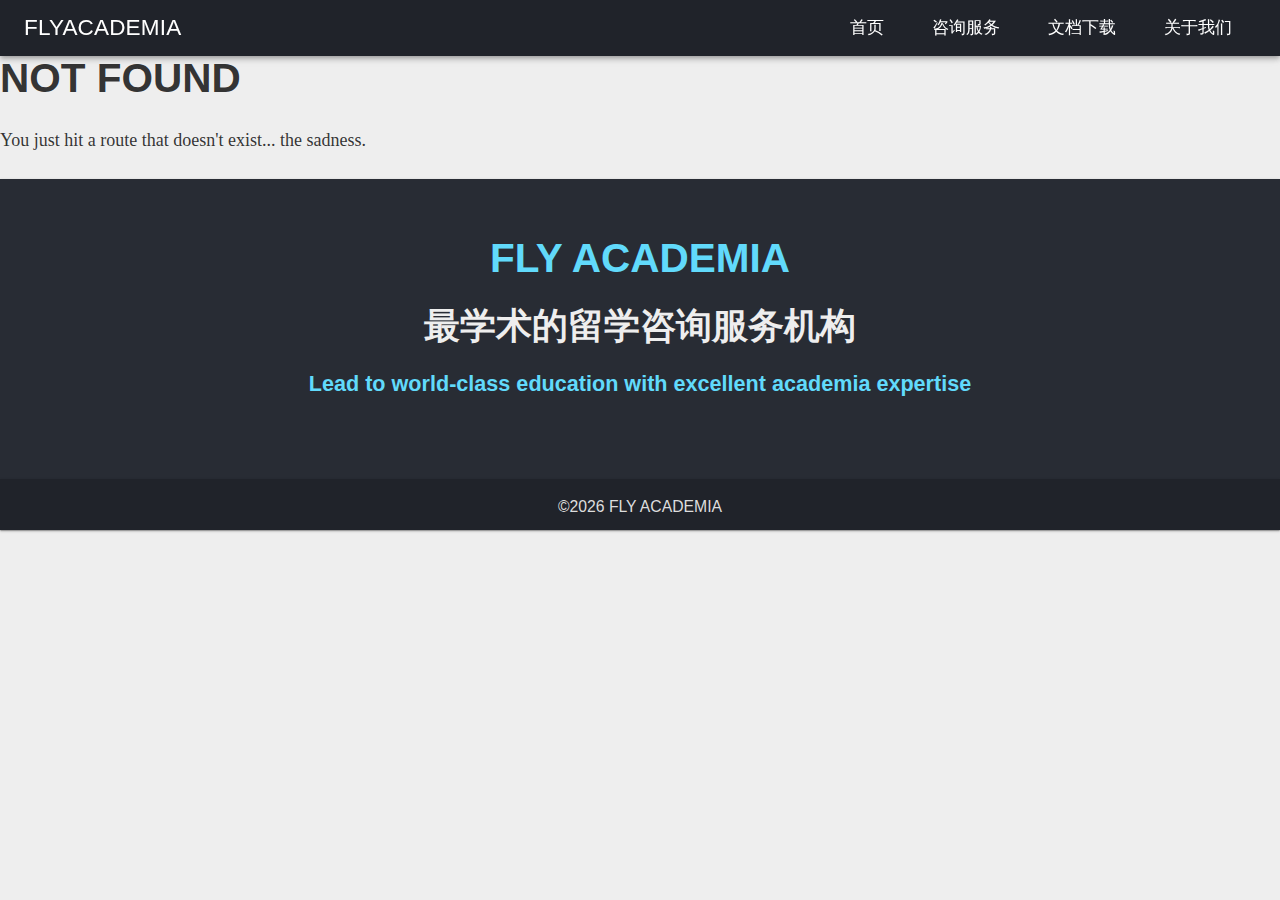
<file: 404/index.html>
<!DOCTYPE html><html lang="en"><head><meta charSet="utf-8"/><meta http-equiv="x-ua-compatible" content="ie=edge"/><meta name="viewport" content="width=device-width, initial-scale=1, shrink-to-fit=no"/><style data-href="/styles.763df6efcd637df99eab.css">.swiper-container{margin:0 auto;position:relative;overflow:hidden;list-style:none;padding:0;z-index:1}.swiper-container-no-flexbox .swiper-slide{float:left}.swiper-container-vertical>.swiper-wrapper{-webkit-flex-direction:column;flex-direction:column}.swiper-wrapper{position:relative;width:100%;height:100%;z-index:1;display:-webkit-flex;display:flex;transition-property:-webkit-transform;transition-property:transform;transition-property:transform,-webkit-transform;box-sizing:content-box}.swiper-container-android .swiper-slide,.swiper-wrapper{-webkit-transform:translateZ(0);transform:translateZ(0)}.swiper-container-multirow>.swiper-wrapper{-webkit-flex-wrap:wrap;flex-wrap:wrap}.swiper-container-free-mode>.swiper-wrapper{transition-timing-function:ease-out;margin:0 auto}.swiper-slide{-webkit-flex-shrink:0;flex-shrink:0;width:100%;height:100%;position:relative;transition-property:-webkit-transform;transition-property:transform;transition-property:transform,-webkit-transform}.swiper-slide-invisible-blank{visibility:hidden}.swiper-container-autoheight,.swiper-container-autoheight .swiper-slide{height:auto}.swiper-container-autoheight .swiper-wrapper{-webkit-align-items:flex-start;align-items:flex-start;transition-property:height,-webkit-transform;transition-property:transform,height;transition-property:transform,height,-webkit-transform}.swiper-container-3d{-webkit-perspective:1200px;perspective:1200px}.swiper-container-3d .swiper-cube-shadow,.swiper-container-3d .swiper-slide,.swiper-container-3d .swiper-slide-shadow-bottom,.swiper-container-3d .swiper-slide-shadow-left,.swiper-container-3d .swiper-slide-shadow-right,.swiper-container-3d .swiper-slide-shadow-top,.swiper-container-3d .swiper-wrapper{-webkit-transform-style:preserve-3d;transform-style:preserve-3d}.swiper-container-3d .swiper-slide-shadow-bottom,.swiper-container-3d .swiper-slide-shadow-left,.swiper-container-3d .swiper-slide-shadow-right,.swiper-container-3d .swiper-slide-shadow-top{position:absolute;left:0;top:0;width:100%;height:100%;pointer-events:none;z-index:10}.swiper-container-3d .swiper-slide-shadow-left{background-image:linear-gradient(270deg,rgba(0,0,0,.5),transparent)}.swiper-container-3d .swiper-slide-shadow-right{background-image:linear-gradient(90deg,rgba(0,0,0,.5),transparent)}.swiper-container-3d .swiper-slide-shadow-top{background-image:linear-gradient(0deg,rgba(0,0,0,.5),transparent)}.swiper-container-3d .swiper-slide-shadow-bottom{background-image:linear-gradient(180deg,rgba(0,0,0,.5),transparent)}.swiper-container-wp8-horizontal,.swiper-container-wp8-horizontal>.swiper-wrapper{touch-action:pan-y}.swiper-container-wp8-vertical,.swiper-container-wp8-vertical>.swiper-wrapper{touch-action:pan-x}.swiper-button-next,.swiper-button-prev{position:absolute;top:50%;width:27px;height:44px;margin-top:-22px;z-index:10;cursor:pointer;background-size:27px 44px;background-position:50%;background-repeat:no-repeat}.swiper-button-next.swiper-button-disabled,.swiper-button-prev.swiper-button-disabled{opacity:.35;cursor:auto;pointer-events:none}.swiper-button-prev,.swiper-container-rtl .swiper-button-next{background-image:url("data:image/svg+xml;charset=utf-8,%3Csvg xmlns='http://www.w3.org/2000/svg' viewBox='0 0 27 44'%3E%3Cpath d='M0 22L22 0l2.1 2.1L4.2 22l19.9 19.9L22 44 0 22z' fill='%23007aff'/%3E%3C/svg%3E");left:10px;right:auto}.swiper-button-next,.swiper-container-rtl .swiper-button-prev{background-image:url("data:image/svg+xml;charset=utf-8,%3Csvg xmlns='http://www.w3.org/2000/svg' viewBox='0 0 27 44'%3E%3Cpath d='M27 22L5 44l-2.1-2.1L22.8 22 2.9 2.1 5 0l22 22z' fill='%23007aff'/%3E%3C/svg%3E");right:10px;left:auto}.swiper-button-prev.swiper-button-white,.swiper-container-rtl .swiper-button-next.swiper-button-white{background-image:url("data:image/svg+xml;charset=utf-8,%3Csvg xmlns='http://www.w3.org/2000/svg' viewBox='0 0 27 44'%3E%3Cpath d='M0 22L22 0l2.1 2.1L4.2 22l19.9 19.9L22 44 0 22z' fill='%23fff'/%3E%3C/svg%3E")}.swiper-button-next.swiper-button-white,.swiper-container-rtl .swiper-button-prev.swiper-button-white{background-image:url("data:image/svg+xml;charset=utf-8,%3Csvg xmlns='http://www.w3.org/2000/svg' viewBox='0 0 27 44'%3E%3Cpath d='M27 22L5 44l-2.1-2.1L22.8 22 2.9 2.1 5 0l22 22z' fill='%23fff'/%3E%3C/svg%3E")}.swiper-button-prev.swiper-button-black,.swiper-container-rtl .swiper-button-next.swiper-button-black{background-image:url("data:image/svg+xml;charset=utf-8,%3Csvg xmlns='http://www.w3.org/2000/svg' viewBox='0 0 27 44'%3E%3Cpath d='M0 22L22 0l2.1 2.1L4.2 22l19.9 19.9L22 44 0 22z'/%3E%3C/svg%3E")}.swiper-button-next.swiper-button-black,.swiper-container-rtl .swiper-button-prev.swiper-button-black{background-image:url("data:image/svg+xml;charset=utf-8,%3Csvg xmlns='http://www.w3.org/2000/svg' viewBox='0 0 27 44'%3E%3Cpath d='M27 22L5 44l-2.1-2.1L22.8 22 2.9 2.1 5 0l22 22z'/%3E%3C/svg%3E")}.swiper-button-lock{display:none}.swiper-pagination{position:absolute;text-align:center;transition:opacity .3s;-webkit-transform:translateZ(0);transform:translateZ(0);z-index:10}.swiper-pagination.swiper-pagination-hidden{opacity:0}.swiper-container-horizontal>.swiper-pagination-bullets,.swiper-pagination-custom,.swiper-pagination-fraction{bottom:10px;left:0;width:100%}.swiper-pagination-bullets-dynamic{overflow:hidden;font-size:0}.swiper-pagination-bullets-dynamic .swiper-pagination-bullet{-webkit-transform:scale(.33);transform:scale(.33);position:relative}.swiper-pagination-bullets-dynamic .swiper-pagination-bullet-active,.swiper-pagination-bullets-dynamic .swiper-pagination-bullet-active-main{-webkit-transform:scale(1);transform:scale(1)}.swiper-pagination-bullets-dynamic .swiper-pagination-bullet-active-prev{-webkit-transform:scale(.66);transform:scale(.66)}.swiper-pagination-bullets-dynamic .swiper-pagination-bullet-active-prev-prev{-webkit-transform:scale(.33);transform:scale(.33)}.swiper-pagination-bullets-dynamic .swiper-pagination-bullet-active-next{-webkit-transform:scale(.66);transform:scale(.66)}.swiper-pagination-bullets-dynamic .swiper-pagination-bullet-active-next-next{-webkit-transform:scale(.33);transform:scale(.33)}.swiper-pagination-bullet{width:8px;height:8px;display:inline-block;border-radius:100%;background:#000;opacity:.2}button.swiper-pagination-bullet{border:none;margin:0;padding:0;box-shadow:none;-webkit-appearance:none;-moz-appearance:none;appearance:none}.swiper-pagination-clickable .swiper-pagination-bullet{cursor:pointer}.swiper-pagination-bullet-active{opacity:1;background:#007aff}.swiper-container-vertical>.swiper-pagination-bullets{right:10px;top:50%;-webkit-transform:translate3d(0,-50%,0);transform:translate3d(0,-50%,0)}.swiper-container-vertical>.swiper-pagination-bullets .swiper-pagination-bullet{margin:6px 0;display:block}.swiper-container-vertical>.swiper-pagination-bullets.swiper-pagination-bullets-dynamic{top:50%;-webkit-transform:translateY(-50%);transform:translateY(-50%);width:8px}.swiper-container-vertical>.swiper-pagination-bullets.swiper-pagination-bullets-dynamic .swiper-pagination-bullet{display:inline-block;transition:top .2s,-webkit-transform .2s;transition:transform .2s,top .2s;transition:transform .2s,top .2s,-webkit-transform .2s}.swiper-container-horizontal>.swiper-pagination-bullets .swiper-pagination-bullet{margin:0 4px}.swiper-container-horizontal>.swiper-pagination-bullets.swiper-pagination-bullets-dynamic{left:50%;-webkit-transform:translateX(-50%);transform:translateX(-50%);white-space:nowrap}.swiper-container-horizontal>.swiper-pagination-bullets.swiper-pagination-bullets-dynamic .swiper-pagination-bullet{transition:left .2s,-webkit-transform .2s;transition:transform .2s,left .2s;transition:transform .2s,left .2s,-webkit-transform .2s}.swiper-container-horizontal.swiper-container-rtl>.swiper-pagination-bullets-dynamic .swiper-pagination-bullet{transition:right .2s,-webkit-transform .2s;transition:transform .2s,right .2s;transition:transform .2s,right .2s,-webkit-transform .2s}.swiper-pagination-progressbar{background:rgba(0,0,0,.25);position:absolute}.swiper-pagination-progressbar .swiper-pagination-progressbar-fill{background:#007aff;position:absolute;left:0;top:0;width:100%;height:100%;-webkit-transform:scale(0);transform:scale(0);-webkit-transform-origin:left top;transform-origin:left top}.swiper-container-rtl .swiper-pagination-progressbar .swiper-pagination-progressbar-fill{-webkit-transform-origin:right top;transform-origin:right top}.swiper-container-horizontal>.swiper-pagination-progressbar,.swiper-container-vertical>.swiper-pagination-progressbar.swiper-pagination-progressbar-opposite{width:100%;height:4px;left:0;top:0}.swiper-container-horizontal>.swiper-pagination-progressbar.swiper-pagination-progressbar-opposite,.swiper-container-vertical>.swiper-pagination-progressbar{width:4px;height:100%;left:0;top:0}.swiper-pagination-white .swiper-pagination-bullet-active{background:#fff}.swiper-pagination-progressbar.swiper-pagination-white{background:hsla(0,0%,100%,.25)}.swiper-pagination-progressbar.swiper-pagination-white .swiper-pagination-progressbar-fill{background:#fff}.swiper-pagination-black .swiper-pagination-bullet-active{background:#000}.swiper-pagination-progressbar.swiper-pagination-black{background:rgba(0,0,0,.25)}.swiper-pagination-progressbar.swiper-pagination-black .swiper-pagination-progressbar-fill{background:#000}.swiper-pagination-lock{display:none}.swiper-scrollbar{border-radius:10px;position:relative;-ms-touch-action:none;background:rgba(0,0,0,.1)}.swiper-container-horizontal>.swiper-scrollbar{position:absolute;left:1%;bottom:3px;z-index:50;height:5px;width:98%}.swiper-container-vertical>.swiper-scrollbar{position:absolute;right:3px;top:1%;z-index:50;width:5px;height:98%}.swiper-scrollbar-drag{height:100%;width:100%;position:relative;background:rgba(0,0,0,.5);border-radius:10px;left:0;top:0}.swiper-scrollbar-cursor-drag{cursor:move}.swiper-scrollbar-lock{display:none}.swiper-zoom-container{width:100%;height:100%;display:-webkit-flex;display:flex;-webkit-justify-content:center;justify-content:center;-webkit-align-items:center;align-items:center;text-align:center}.swiper-zoom-container>canvas,.swiper-zoom-container>img,.swiper-zoom-container>svg{max-width:100%;max-height:100%;-o-object-fit:contain;object-fit:contain}.swiper-slide-zoomed{cursor:move}.swiper-lazy-preloader{width:42px;height:42px;position:absolute;left:50%;top:50%;margin-left:-21px;margin-top:-21px;z-index:10;-webkit-transform-origin:50%;transform-origin:50%;-webkit-animation:swiper-preloader-spin 1s steps(12) infinite;animation:swiper-preloader-spin 1s steps(12) infinite}.swiper-lazy-preloader:after{display:block;content:"";width:100%;height:100%;background-image:url("data:image/svg+xml;charset=utf-8,%3Csvg viewBox='0 0 120 120' xmlns='http://www.w3.org/2000/svg' xmlns:xlink='http://www.w3.org/1999/xlink'%3E%3Cdefs%3E%3Cpath id='a' stroke='%236c6c6c' stroke-width='11' stroke-linecap='round' d='M60 7v20'/%3E%3C/defs%3E%3Cuse xlink:href='%23a' opacity='.27'/%3E%3Cuse xlink:href='%23a' opacity='.27' transform='rotate(30 60 60)'/%3E%3Cuse xlink:href='%23a' opacity='.27' transform='rotate(60 60 60)'/%3E%3Cuse xlink:href='%23a' opacity='.27' transform='rotate(90 60 60)'/%3E%3Cuse xlink:href='%23a' opacity='.27' transform='rotate(120 60 60)'/%3E%3Cuse xlink:href='%23a' opacity='.27' transform='rotate(150 60 60)'/%3E%3Cuse xlink:href='%23a' opacity='.37' transform='rotate(180 60 60)'/%3E%3Cuse xlink:href='%23a' opacity='.46' transform='rotate(210 60 60)'/%3E%3Cuse xlink:href='%23a' opacity='.56' transform='rotate(240 60 60)'/%3E%3Cuse xlink:href='%23a' opacity='.66' transform='rotate(270 60 60)'/%3E%3Cuse xlink:href='%23a' opacity='.75' transform='rotate(300 60 60)'/%3E%3Cuse xlink:href='%23a' opacity='.85' transform='rotate(330 60 60)'/%3E%3C/svg%3E");background-position:50%;background-size:100%;background-repeat:no-repeat}.swiper-lazy-preloader-white:after{background-image:url("data:image/svg+xml;charset=utf-8,%3Csvg viewBox='0 0 120 120' xmlns='http://www.w3.org/2000/svg' xmlns:xlink='http://www.w3.org/1999/xlink'%3E%3Cdefs%3E%3Cpath id='a' stroke='%23fff' stroke-width='11' stroke-linecap='round' d='M60 7v20'/%3E%3C/defs%3E%3Cuse xlink:href='%23a' opacity='.27'/%3E%3Cuse xlink:href='%23a' opacity='.27' transform='rotate(30 60 60)'/%3E%3Cuse xlink:href='%23a' opacity='.27' transform='rotate(60 60 60)'/%3E%3Cuse xlink:href='%23a' opacity='.27' transform='rotate(90 60 60)'/%3E%3Cuse xlink:href='%23a' opacity='.27' transform='rotate(120 60 60)'/%3E%3Cuse xlink:href='%23a' opacity='.27' transform='rotate(150 60 60)'/%3E%3Cuse xlink:href='%23a' opacity='.37' transform='rotate(180 60 60)'/%3E%3Cuse xlink:href='%23a' opacity='.46' transform='rotate(210 60 60)'/%3E%3Cuse xlink:href='%23a' opacity='.56' transform='rotate(240 60 60)'/%3E%3Cuse xlink:href='%23a' opacity='.66' transform='rotate(270 60 60)'/%3E%3Cuse xlink:href='%23a' opacity='.75' transform='rotate(300 60 60)'/%3E%3Cuse xlink:href='%23a' opacity='.85' transform='rotate(330 60 60)'/%3E%3C/svg%3E")}@-webkit-keyframes swiper-preloader-spin{to{-webkit-transform:rotate(1turn);transform:rotate(1turn)}}@keyframes swiper-preloader-spin{to{-webkit-transform:rotate(1turn);transform:rotate(1turn)}}.swiper-container .swiper-notification{position:absolute;left:0;top:0;pointer-events:none;opacity:0;z-index:-1000}.swiper-container-fade.swiper-container-free-mode .swiper-slide{transition-timing-function:ease-out}.swiper-container-fade .swiper-slide{pointer-events:none;transition-property:opacity}.swiper-container-fade .swiper-slide .swiper-slide{pointer-events:none}.swiper-container-fade .swiper-slide-active,.swiper-container-fade .swiper-slide-active .swiper-slide-active{pointer-events:auto}.swiper-container-cube{overflow:visible}.swiper-container-cube .swiper-slide{pointer-events:none;-webkit-backface-visibility:hidden;backface-visibility:hidden;z-index:1;visibility:hidden;-webkit-transform-origin:0 0;transform-origin:0 0;width:100%;height:100%}.swiper-container-cube .swiper-slide .swiper-slide{pointer-events:none}.swiper-container-cube.swiper-container-rtl .swiper-slide{-webkit-transform-origin:100% 0;transform-origin:100% 0}.swiper-container-cube .swiper-slide-active,.swiper-container-cube .swiper-slide-active .swiper-slide-active{pointer-events:auto}.swiper-container-cube .swiper-slide-active,.swiper-container-cube .swiper-slide-next,.swiper-container-cube .swiper-slide-next+.swiper-slide,.swiper-container-cube .swiper-slide-prev{pointer-events:auto;visibility:visible}.swiper-container-cube .swiper-slide-shadow-bottom,.swiper-container-cube .swiper-slide-shadow-left,.swiper-container-cube .swiper-slide-shadow-right,.swiper-container-cube .swiper-slide-shadow-top{z-index:0;-webkit-backface-visibility:hidden;backface-visibility:hidden}.swiper-container-cube .swiper-cube-shadow{position:absolute;left:0;bottom:0;width:100%;height:100%;background:#000;opacity:.6;-webkit-filter:blur(50px);filter:blur(50px);z-index:0}.swiper-container-flip{overflow:visible}.swiper-container-flip .swiper-slide{pointer-events:none;-webkit-backface-visibility:hidden;backface-visibility:hidden;z-index:1}.swiper-container-flip .swiper-slide .swiper-slide{pointer-events:none}.swiper-container-flip .swiper-slide-active,.swiper-container-flip .swiper-slide-active .swiper-slide-active{pointer-events:auto}.swiper-container-flip .swiper-slide-shadow-bottom,.swiper-container-flip .swiper-slide-shadow-left,.swiper-container-flip .swiper-slide-shadow-right,.swiper-container-flip .swiper-slide-shadow-top{z-index:0;-webkit-backface-visibility:hidden;backface-visibility:hidden}.swiper-container-coverflow .swiper-wrapper{-ms-perspective:1200px}.swiper-container{width:80%;padding-top:36px;padding-bottom:48px}.swiper-slide{background-position:50%;background-size:cover;display:-webkit-flex;display:flex;-webkit-align-items:center;align-items:center;-webkit-justify-content:center;justify-content:center;font-size:1.25rem}.swiper-slide a{color:#fff}html{font-family:sans-serif;-ms-text-size-adjust:100%;-webkit-text-size-adjust:100%}body{margin:0;-webkit-font-smoothing:antialiased;-moz-osx-font-smoothing:grayscale}article,aside,details,figcaption,figure,footer,header,main,menu,nav,section,summary{display:block}audio,canvas,progress,video{display:inline-block}audio:not([controls]){display:none;height:0}progress{vertical-align:baseline}[hidden],template{display:none}a{background-color:transparent;-webkit-text-decoration-skip:objects}a:active,a:hover{outline-width:0}abbr[title]{border-bottom:none;text-decoration:underline;-webkit-text-decoration:underline dotted;text-decoration:underline dotted}b,strong{font-weight:inherit;font-weight:bolder}dfn{font-style:italic}h1{font-size:2em;margin:.67em 0}mark{background-color:#ff0;color:#000}small{font-size:80%}sub,sup{font-size:75%;line-height:0;position:relative;vertical-align:baseline}sub{bottom:-.25em}sup{top:-.5em}img{border-style:none}svg:not(:root){overflow:hidden}code,kbd,pre,samp{font-family:monospace,monospace;font-size:1em}figure{margin:1em 40px}hr{box-sizing:content-box;height:0;overflow:visible}button,input,optgroup,select,textarea{font:inherit;margin:0}optgroup{font-weight:700}button,input{overflow:visible}button,select{text-transform:none}[type=reset],[type=submit],button,html [type=button]{-webkit-appearance:button}[type=button]::-moz-focus-inner,[type=reset]::-moz-focus-inner,[type=submit]::-moz-focus-inner,button::-moz-focus-inner{border-style:none;padding:0}[type=button]:-moz-focusring,[type=reset]:-moz-focusring,[type=submit]:-moz-focusring,button:-moz-focusring{outline:1px dotted ButtonText}fieldset{border:1px solid silver;margin:0 2px;padding:.35em .625em .75em}legend{box-sizing:border-box;color:inherit;display:table;max-width:100%;padding:0;white-space:normal}textarea{overflow:auto}[type=checkbox],[type=radio]{box-sizing:border-box;padding:0}[type=number]::-webkit-inner-spin-button,[type=number]::-webkit-outer-spin-button{height:auto}[type=search]{-webkit-appearance:textfield;outline-offset:-2px}[type=search]::-webkit-search-cancel-button,[type=search]::-webkit-search-decoration{-webkit-appearance:none}::-webkit-input-placeholder{color:inherit;opacity:.54}::-webkit-file-upload-button{-webkit-appearance:button;font:inherit}html{font:112.5%/1.45em georgia,serif;box-sizing:border-box;overflow-y:scroll}*,:after,:before{box-sizing:inherit}body{color:rgba(0,0,0,.8);background-color:#eee;font-family:georgia,serif;font-weight:400;word-wrap:break-word;-webkit-font-kerning:normal;font-kerning:normal;-ms-font-feature-settings:"kern","liga","clig","calt";-webkit-font-feature-settings:"kern","liga","clig","calt";font-feature-settings:"kern","liga","clig","calt"}img{max-width:100%;padding:0;margin:0 0 1.45rem}h1{font-size:2.25rem}h1,h2{padding:0;margin:0 0 1.45rem;color:inherit;font-family:-apple-system,BlinkMacSystemFont,Segoe UI,Roboto,Oxygen,Ubuntu,Cantarell,Fira Sans,Droid Sans,Helvetica Neue,sans-serif;font-weight:700;text-rendering:optimizeLegibility;line-height:1.1}h2{font-size:1.62671rem}h3{font-size:1.38316rem}h3,h4{padding:0;margin:0 0 1.45rem;color:inherit;font-family:-apple-system,BlinkMacSystemFont,Segoe UI,Roboto,Oxygen,Ubuntu,Cantarell,Fira Sans,Droid Sans,Helvetica Neue,sans-serif;font-weight:700;text-rendering:optimizeLegibility;line-height:1.1}h4{font-size:1rem}h5{font-size:.85028rem}h5,h6{padding:0;margin:0 0 1.45rem;color:inherit;font-family:-apple-system,BlinkMacSystemFont,Segoe UI,Roboto,Oxygen,Ubuntu,Cantarell,Fira Sans,Droid Sans,Helvetica Neue,sans-serif;font-weight:700;text-rendering:optimizeLegibility;line-height:1.1}h6{font-size:.78405rem}hgroup{padding:0;margin:0 0 1.45rem}ol,ul{padding:0;margin:0 0 1.45rem 1.45rem;list-style-position:outside;list-style-image:none}dd,dl,figure,p{padding:0;margin:0 0 1.45rem}pre{margin:0 0 1.45rem;font-size:.85rem;line-height:1.42;background:rgba(0,0,0,.04);border-radius:3px;overflow:auto;word-wrap:normal;padding:1.45rem}table{font-size:1rem;line-height:1.45rem;border-collapse:collapse;width:100%}fieldset,table{padding:0;margin:0 0 1.45rem}blockquote{padding:0;margin:0 1.45rem 1.45rem}form,iframe,noscript{padding:0;margin:0 0 1.45rem}hr{padding:0;margin:0 0 calc(1.45rem - 1px);background:rgba(0,0,0,.2);border:none;height:1px}address{padding:0;margin:0 0 1.45rem}b,dt,strong,th{font-weight:700}li{margin-bottom:.725rem}ol li,ul li{padding-left:0}li>ol,li>ul{margin-left:1.45rem;margin-bottom:.725rem;margin-top:.725rem}blockquote :last-child,li :last-child,p :last-child{margin-bottom:0}li>p{margin-bottom:.725rem}code,kbd,samp{font-size:.85rem;line-height:1.45rem}abbr,abbr[title],acronym{border-bottom:1px dotted rgba(0,0,0,.5);cursor:help}abbr[title]{text-decoration:none}td,th,thead{text-align:left}td,th{border-bottom:1px solid rgba(0,0,0,.12);font-feature-settings:"tnum";-moz-font-feature-settings:"tnum";-ms-font-feature-settings:"tnum";-webkit-font-feature-settings:"tnum";padding:.725rem .96667rem calc(.725rem - 1px)}td:first-child,th:first-child{padding-left:0}td:last-child,th:last-child{padding-right:0}code,tt{background-color:rgba(0,0,0,.04);border-radius:3px;font-family:SFMono-Regular,Consolas,Roboto Mono,Droid Sans Mono,Liberation Mono,Menlo,Courier,monospace;padding:.2em 0}pre code{background:none;line-height:1.42}code:after,code:before,tt:after,tt:before{letter-spacing:-.2em;content:" "}pre code:after,pre code:before,pre tt:after,pre tt:before{content:""}@media only screen and (max-width:480px){html{font-size:100%}}.anchor{display:block;position:relative;top:-56px;visibility:hidden;line-height:0;width:0}</style><meta name="generator" content="Gatsby 2.3.16"/><title data-react-helmet="true">404: Not found | Gatsby Default Starter</title><meta data-react-helmet="true" name="description" content="Kick off your next, great Gatsby project with this default starter. This barebones starter ships with the main Gatsby configuration files you might need."/><meta data-react-helmet="true" property="og:title" content="404: Not found"/><meta data-react-helmet="true" property="og:description" content="Kick off your next, great Gatsby project with this default starter. This barebones starter ships with the main Gatsby configuration files you might need."/><meta data-react-helmet="true" property="og:type" content="website"/><meta data-react-helmet="true" name="twitter:card" content="summary"/><meta data-react-helmet="true" name="twitter:creator" content="@gatsbyjs"/><meta data-react-helmet="true" name="twitter:title" content="404: Not found"/><meta data-react-helmet="true" name="twitter:description" content="Kick off your next, great Gatsby project with this default starter. This barebones starter ships with the main Gatsby configuration files you might need."/><link rel="shortcut icon" href="/icons/icon-48x48.png?v=008654519ce705ac7bc44303a9014606"/><link rel="manifest" href="/manifest.webmanifest"/><meta name="theme-color" content="#663399"/><link rel="apple-touch-icon" sizes="48x48" href="/icons/icon-48x48.png?v=008654519ce705ac7bc44303a9014606"/><link rel="apple-touch-icon" sizes="72x72" href="/icons/icon-72x72.png?v=008654519ce705ac7bc44303a9014606"/><link rel="apple-touch-icon" sizes="96x96" href="/icons/icon-96x96.png?v=008654519ce705ac7bc44303a9014606"/><link rel="apple-touch-icon" sizes="144x144" href="/icons/icon-144x144.png?v=008654519ce705ac7bc44303a9014606"/><link rel="apple-touch-icon" sizes="192x192" href="/icons/icon-192x192.png?v=008654519ce705ac7bc44303a9014606"/><link rel="apple-touch-icon" sizes="256x256" href="/icons/icon-256x256.png?v=008654519ce705ac7bc44303a9014606"/><link rel="apple-touch-icon" sizes="384x384" href="/icons/icon-384x384.png?v=008654519ce705ac7bc44303a9014606"/><link rel="apple-touch-icon" sizes="512x512" href="/icons/icon-512x512.png?v=008654519ce705ac7bc44303a9014606"/><style type="text/css" id="server-side-jss">html {
  box-sizing: border-box;
  -webkit-font-smoothing: antialiased;
  -moz-osx-font-smoothing: grayscale;
}
*, *::before, *::after {
  box-sizing: inherit;
}
body {
  margin: 0;
  background-color: #fafafa;
}
@media print {
  body {
    background-color: #fff;
  }
}
.jss15 {
  background-color: #fff;
}
.jss16 {
  border-radius: 4px;
}
.jss17 {
  box-shadow: none;
}
.jss18 {
  box-shadow: 0px 1px 3px 0px rgba(0,0,0,0.2),0px 1px 1px 0px rgba(0,0,0,0.14),0px 2px 1px -1px rgba(0,0,0,0.12);
}
.jss19 {
  box-shadow: 0px 1px 5px 0px rgba(0,0,0,0.2),0px 2px 2px 0px rgba(0,0,0,0.14),0px 3px 1px -2px rgba(0,0,0,0.12);
}
.jss20 {
  box-shadow: 0px 1px 8px 0px rgba(0,0,0,0.2),0px 3px 4px 0px rgba(0,0,0,0.14),0px 3px 3px -2px rgba(0,0,0,0.12);
}
.jss21 {
  box-shadow: 0px 2px 4px -1px rgba(0,0,0,0.2),0px 4px 5px 0px rgba(0,0,0,0.14),0px 1px 10px 0px rgba(0,0,0,0.12);
}
.jss22 {
  box-shadow: 0px 3px 5px -1px rgba(0,0,0,0.2),0px 5px 8px 0px rgba(0,0,0,0.14),0px 1px 14px 0px rgba(0,0,0,0.12);
}
.jss23 {
  box-shadow: 0px 3px 5px -1px rgba(0,0,0,0.2),0px 6px 10px 0px rgba(0,0,0,0.14),0px 1px 18px 0px rgba(0,0,0,0.12);
}
.jss24 {
  box-shadow: 0px 4px 5px -2px rgba(0,0,0,0.2),0px 7px 10px 1px rgba(0,0,0,0.14),0px 2px 16px 1px rgba(0,0,0,0.12);
}
.jss25 {
  box-shadow: 0px 5px 5px -3px rgba(0,0,0,0.2),0px 8px 10px 1px rgba(0,0,0,0.14),0px 3px 14px 2px rgba(0,0,0,0.12);
}
.jss26 {
  box-shadow: 0px 5px 6px -3px rgba(0,0,0,0.2),0px 9px 12px 1px rgba(0,0,0,0.14),0px 3px 16px 2px rgba(0,0,0,0.12);
}
.jss27 {
  box-shadow: 0px 6px 6px -3px rgba(0,0,0,0.2),0px 10px 14px 1px rgba(0,0,0,0.14),0px 4px 18px 3px rgba(0,0,0,0.12);
}
.jss28 {
  box-shadow: 0px 6px 7px -4px rgba(0,0,0,0.2),0px 11px 15px 1px rgba(0,0,0,0.14),0px 4px 20px 3px rgba(0,0,0,0.12);
}
.jss29 {
  box-shadow: 0px 7px 8px -4px rgba(0,0,0,0.2),0px 12px 17px 2px rgba(0,0,0,0.14),0px 5px 22px 4px rgba(0,0,0,0.12);
}
.jss30 {
  box-shadow: 0px 7px 8px -4px rgba(0,0,0,0.2),0px 13px 19px 2px rgba(0,0,0,0.14),0px 5px 24px 4px rgba(0,0,0,0.12);
}
.jss31 {
  box-shadow: 0px 7px 9px -4px rgba(0,0,0,0.2),0px 14px 21px 2px rgba(0,0,0,0.14),0px 5px 26px 4px rgba(0,0,0,0.12);
}
.jss32 {
  box-shadow: 0px 8px 9px -5px rgba(0,0,0,0.2),0px 15px 22px 2px rgba(0,0,0,0.14),0px 6px 28px 5px rgba(0,0,0,0.12);
}
.jss33 {
  box-shadow: 0px 8px 10px -5px rgba(0,0,0,0.2),0px 16px 24px 2px rgba(0,0,0,0.14),0px 6px 30px 5px rgba(0,0,0,0.12);
}
.jss34 {
  box-shadow: 0px 8px 11px -5px rgba(0,0,0,0.2),0px 17px 26px 2px rgba(0,0,0,0.14),0px 6px 32px 5px rgba(0,0,0,0.12);
}
.jss35 {
  box-shadow: 0px 9px 11px -5px rgba(0,0,0,0.2),0px 18px 28px 2px rgba(0,0,0,0.14),0px 7px 34px 6px rgba(0,0,0,0.12);
}
.jss36 {
  box-shadow: 0px 9px 12px -6px rgba(0,0,0,0.2),0px 19px 29px 2px rgba(0,0,0,0.14),0px 7px 36px 6px rgba(0,0,0,0.12);
}
.jss37 {
  box-shadow: 0px 10px 13px -6px rgba(0,0,0,0.2),0px 20px 31px 3px rgba(0,0,0,0.14),0px 8px 38px 7px rgba(0,0,0,0.12);
}
.jss38 {
  box-shadow: 0px 10px 13px -6px rgba(0,0,0,0.2),0px 21px 33px 3px rgba(0,0,0,0.14),0px 8px 40px 7px rgba(0,0,0,0.12);
}
.jss39 {
  box-shadow: 0px 10px 14px -6px rgba(0,0,0,0.2),0px 22px 35px 3px rgba(0,0,0,0.14),0px 8px 42px 7px rgba(0,0,0,0.12);
}
.jss40 {
  box-shadow: 0px 11px 14px -7px rgba(0,0,0,0.2),0px 23px 36px 3px rgba(0,0,0,0.14),0px 9px 44px 8px rgba(0,0,0,0.12);
}
.jss41 {
  box-shadow: 0px 11px 15px -7px rgba(0,0,0,0.2),0px 24px 38px 3px rgba(0,0,0,0.14),0px 9px 46px 8px rgba(0,0,0,0.12);
}
.jss6 {
  width: 100%;
  display: flex;
  z-index: 1100;
  box-sizing: border-box;
  flex-shrink: 0;
  flex-direction: column;
}
.jss7 {
  top: 0;
  left: auto;
  right: 0;
  position: fixed;
}
.jss8 {
  top: 0;
  left: auto;
  right: 0;
  position: absolute;
}
.jss9 {
  top: 0;
  left: auto;
  right: 0;
  position: sticky;
}
.jss10 {
  position: static;
}
.jss11 {
  position: relative;
}
.jss12 {
  color: rgba(0, 0, 0, 0.87);
  background-color: #f5f5f5;
}
.jss13 {
  color: #fff;
  background-color: #3f51b5;
}
.jss14 {
  color: #fff;
  background-color: #f50057;
}
.jss42 {
  display: flex;
  position: relative;
  align-items: center;
}
.jss43 {
  padding-left: 16px;
  padding-right: 16px;
}
@media (min-width:600px) {
  .jss43 {
    padding-left: 24px;
    padding-right: 24px;
  }
}
.jss44 {
  min-height: 56px;
}
@media (min-width:0px) and (orientation: landscape) {
  .jss44 {
    min-height: 48px;
  }
}
@media (min-width:600px) {
  .jss44 {
    min-height: 64px;
  }
}
.jss45 {
  min-height: 48px;
}
.jss46 {
  margin: 0;
  display: block;
}
.jss47 {
  color: rgba(0, 0, 0, 0.54);
  font-size: 7rem;
  font-weight: 300;
  font-family: "Roboto", "Helvetica", "Arial", sans-serif;
  line-height: 1.14286em;
  margin-left: -.04em;
  letter-spacing: -.04em;
}
.jss48 {
  color: rgba(0, 0, 0, 0.54);
  font-size: 3.5rem;
  font-weight: 400;
  font-family: "Roboto", "Helvetica", "Arial", sans-serif;
  line-height: 1.30357em;
  margin-left: -.02em;
  letter-spacing: -.02em;
}
.jss49 {
  color: rgba(0, 0, 0, 0.54);
  font-size: 2.8125rem;
  font-weight: 400;
  font-family: "Roboto", "Helvetica", "Arial", sans-serif;
  line-height: 1.13333em;
  margin-left: -.02em;
}
.jss50 {
  color: rgba(0, 0, 0, 0.54);
  font-size: 2.125rem;
  font-weight: 400;
  font-family: "Roboto", "Helvetica", "Arial", sans-serif;
  line-height: 1.20588em;
}
.jss51 {
  color: rgba(0, 0, 0, 0.87);
  font-size: 1.5rem;
  font-weight: 400;
  font-family: "Roboto", "Helvetica", "Arial", sans-serif;
  line-height: 1.35417em;
}
.jss52 {
  color: rgba(0, 0, 0, 0.87);
  font-size: 1.3125rem;
  font-weight: 500;
  font-family: "Roboto", "Helvetica", "Arial", sans-serif;
  line-height: 1.16667em;
}
.jss53 {
  color: rgba(0, 0, 0, 0.87);
  font-size: 1rem;
  font-weight: 400;
  font-family: "Roboto", "Helvetica", "Arial", sans-serif;
  line-height: 1.5em;
}
.jss54 {
  color: rgba(0, 0, 0, 0.87);
  font-size: 0.875rem;
  font-weight: 500;
  font-family: "Roboto", "Helvetica", "Arial", sans-serif;
  line-height: 1.71429em;
}
.jss55 {
  color: rgba(0, 0, 0, 0.87);
  font-size: 0.875rem;
  font-weight: 400;
  font-family: "Roboto", "Helvetica", "Arial", sans-serif;
  line-height: 1.46429em;
}
.jss56 {
  color: rgba(0, 0, 0, 0.54);
  font-size: 0.75rem;
  font-weight: 400;
  font-family: "Roboto", "Helvetica", "Arial", sans-serif;
  line-height: 1.375em;
}
.jss57 {
  color: rgba(0, 0, 0, 0.87);
  font-size: 0.875rem;
  font-weight: 500;
  font-family: "Roboto", "Helvetica", "Arial", sans-serif;
  text-transform: uppercase;
}
.jss58 {
  color: rgba(0, 0, 0, 0.87);
  font-size: 6rem;
  font-family: "Roboto", "Helvetica", "Arial", sans-serif;
  font-weight: 300;
  line-height: 1;
  letter-spacing: -0.01562em;
}
.jss59 {
  color: rgba(0, 0, 0, 0.87);
  font-size: 3.75rem;
  font-family: "Roboto", "Helvetica", "Arial", sans-serif;
  font-weight: 300;
  line-height: 1;
  letter-spacing: -0.00833em;
}
.jss60 {
  color: rgba(0, 0, 0, 0.87);
  font-size: 3rem;
  font-family: "Roboto", "Helvetica", "Arial", sans-serif;
  font-weight: 400;
  line-height: 1.04;
  letter-spacing: 0em;
}
.jss61 {
  color: rgba(0, 0, 0, 0.87);
  font-size: 2.125rem;
  font-family: "Roboto", "Helvetica", "Arial", sans-serif;
  font-weight: 400;
  line-height: 1.17;
  letter-spacing: 0.00735em;
}
.jss62 {
  color: rgba(0, 0, 0, 0.87);
  font-size: 1.5rem;
  font-family: "Roboto", "Helvetica", "Arial", sans-serif;
  font-weight: 400;
  line-height: 1.33;
  letter-spacing: 0em;
}
.jss63 {
  color: rgba(0, 0, 0, 0.87);
  font-size: 1.25rem;
  font-family: "Roboto", "Helvetica", "Arial", sans-serif;
  font-weight: 500;
  line-height: 1.6;
  letter-spacing: 0.0075em;
}
.jss64 {
  color: rgba(0, 0, 0, 0.87);
  font-size: 1rem;
  font-family: "Roboto", "Helvetica", "Arial", sans-serif;
  font-weight: 400;
  line-height: 1.75;
  letter-spacing: 0.00938em;
}
.jss65 {
  color: rgba(0, 0, 0, 0.87);
  font-size: 0.875rem;
  font-family: "Roboto", "Helvetica", "Arial", sans-serif;
  font-weight: 500;
  line-height: 1.57;
  letter-spacing: 0.00714em;
}
.jss66 {
  color: rgba(0, 0, 0, 0.87);
  font-size: 0.75rem;
  font-family: "Roboto", "Helvetica", "Arial", sans-serif;
  font-weight: 400;
  line-height: 2.66;
  letter-spacing: 0.08333em;
  text-transform: uppercase;
}
.jss67 {
  width: 1px;
  height: 1px;
  position: absolute;
  overflow: hidden;
}
.jss68 {
  text-align: left;
}
.jss69 {
  text-align: center;
}
.jss70 {
  text-align: right;
}
.jss71 {
  text-align: justify;
}
.jss72 {
  overflow: hidden;
  white-space: nowrap;
  text-overflow: ellipsis;
}
.jss73 {
  margin-bottom: 0.35em;
}
.jss74 {
  margin-bottom: 16px;
}
.jss75 {
  color: inherit;
}
.jss76 {
  color: #3f51b5;
}
.jss77 {
  color: #f50057;
}
.jss78 {
  color: rgba(0, 0, 0, 0.87);
}
.jss79 {
  color: rgba(0, 0, 0, 0.54);
}
.jss80 {
  color: #f44336;
}
.jss81 {
  display: inline;
}
.jss108 {
  color: inherit;
  border: 0;
  margin: 0;
  cursor: pointer;
  display: inline-flex;
  outline: none;
  padding: 0;
  position: relative;
  align-items: center;
  user-select: none;
  border-radius: 0;
  vertical-align: middle;
  justify-content: center;
  -moz-appearance: none;
  text-decoration: none;
  background-color: transparent;
  -webkit-appearance: none;
  -webkit-tap-highlight-color: transparent;
}
.jss108::-moz-focus-inner {
  border-style: none;
}
.jss108.jss109 {
  cursor: default;
  pointer-events: none;
}
.jss82 {
  color: rgba(0, 0, 0, 0.87);
  padding: 6px 16px;
  font-size: 0.875rem;
  min-width: 64px;
  box-sizing: border-box;
  transition: background-color 250ms cubic-bezier(0.4, 0, 0.2, 1) 0ms,box-shadow 250ms cubic-bezier(0.4, 0, 0.2, 1) 0ms,border 250ms cubic-bezier(0.4, 0, 0.2, 1) 0ms;
  line-height: 1.75;
  font-weight: 500;
  font-family: "Roboto", "Helvetica", "Arial", sans-serif;
  border-radius: 4px;
  text-transform: uppercase;
}
.jss82:hover {
  text-decoration: none;
  background-color: rgba(0, 0, 0, 0.08);
}
.jss82.jss102 {
  color: rgba(0, 0, 0, 0.26);
}
@media (hover: none) {
  .jss82:hover {
    background-color: transparent;
  }
}
.jss82:hover.jss102 {
  background-color: transparent;
}
.jss83 {
  width: 100%;
  display: inherit;
  align-items: inherit;
  justify-content: inherit;
}
.jss84 {
  padding: 6px 8px;
}
.jss85 {
  color: #3f51b5;
}
.jss85:hover {
  background-color: rgba(63, 81, 181, 0.08);
}
@media (hover: none) {
  .jss85:hover {
    background-color: transparent;
  }
}
.jss86 {
  color: #f50057;
}
.jss86:hover {
  background-color: rgba(245, 0, 87, 0.08);
}
@media (hover: none) {
  .jss86:hover {
    background-color: transparent;
  }
}
.jss90 {
  border: 1px solid rgba(0, 0, 0, 0.23);
  padding: 5px 16px;
}
.jss90.jss102 {
  border: 1px solid rgba(0, 0, 0, 0.26);
}
.jss91 {
  color: #3f51b5;
  border: 1px solid rgba(63, 81, 181, 0.5);
}
.jss91:hover {
  border: 1px solid #3f51b5;
  background-color: rgba(63, 81, 181, 0.08);
}
@media (hover: none) {
  .jss91:hover {
    background-color: transparent;
  }
}
.jss92 {
  color: #f50057;
  border: 1px solid rgba(245, 0, 87, 0.5);
}
.jss92:hover {
  border: 1px solid #f50057;
  background-color: rgba(245, 0, 87, 0.08);
}
.jss92.jss102 {
  border: 1px solid rgba(0, 0, 0, 0.26);
}
@media (hover: none) {
  .jss92:hover {
    background-color: transparent;
  }
}
.jss93 {
  color: rgba(0, 0, 0, 0.87);
  box-shadow: 0px 1px 5px 0px rgba(0,0,0,0.2),0px 2px 2px 0px rgba(0,0,0,0.14),0px 3px 1px -2px rgba(0,0,0,0.12);
  background-color: #e0e0e0;
}
.jss93.jss101 {
  box-shadow: 0px 3px 5px -1px rgba(0,0,0,0.2),0px 6px 10px 0px rgba(0,0,0,0.14),0px 1px 18px 0px rgba(0,0,0,0.12);
}
.jss93:active {
  box-shadow: 0px 5px 5px -3px rgba(0,0,0,0.2),0px 8px 10px 1px rgba(0,0,0,0.14),0px 3px 14px 2px rgba(0,0,0,0.12);
}
.jss93.jss102 {
  color: rgba(0, 0, 0, 0.26);
  box-shadow: none;
  background-color: rgba(0, 0, 0, 0.12);
}
.jss93:hover {
  background-color: #d5d5d5;
}
@media (hover: none) {
  .jss93:hover {
    background-color: #e0e0e0;
  }
}
.jss93:hover.jss102 {
  background-color: rgba(0, 0, 0, 0.12);
}
.jss94 {
  color: #fff;
  background-color: #3f51b5;
}
.jss94:hover {
  background-color: #303f9f;
}
@media (hover: none) {
  .jss94:hover {
    background-color: #3f51b5;
  }
}
.jss95 {
  color: #fff;
  background-color: #f50057;
}
.jss95:hover {
  background-color: #c51162;
}
@media (hover: none) {
  .jss95:hover {
    background-color: #f50057;
  }
}
.jss99 {
  width: 56px;
  height: 56px;
  padding: 0;
  min-width: 0;
  box-shadow: 0px 3px 5px -1px rgba(0,0,0,0.2),0px 6px 10px 0px rgba(0,0,0,0.14),0px 1px 18px 0px rgba(0,0,0,0.12);
  border-radius: 50%;
}
.jss99:active {
  box-shadow: 0px 7px 8px -4px rgba(0,0,0,0.2),0px 12px 17px 2px rgba(0,0,0,0.14),0px 5px 22px 4px rgba(0,0,0,0.12);
}
.jss100 {
  width: auto;
  height: 48px;
  padding: 0 16px;
  min-width: 48px;
  border-radius: 24px;
}
.jss103 {
  color: inherit;
  border-color: currentColor;
}
.jss104 {
  width: 40px;
  height: 40px;
}
.jss105 {
  padding: 4px 8px;
  min-width: 64px;
  font-size: 0.8125rem;
}
.jss106 {
  padding: 8px 24px;
  font-size: 0.9375rem;
}
.jss107 {
  width: 100%;
}
.jss1 {
  margin: 0 auto;
  padding: 0px 48px 48px;
  padding-top: 24px;
}
.jss2 {
  top: 0;
  position: fixed;
  background-color: #20232a;
}
.jss3 {
  display: flex;
  min-height: 56px;
  justify-content: space-between;
}
.jss4 {
  margin-right: auto;
}
.jss5 {
  margin-left: auto;
}
.jss125 {
  overflow: hidden;
}
.jss126 {
  display: block;
  background-size: cover;
  background-repeat: no-repeat;
  background-position: center;
}
.jss127 {
  width: 100%;
}
.jss128 {
  padding: 16px;
}
.jss128:last-child {
  padding-bottom: 24px;
}
.jss112 {
  position: relative;
  max-width: 100%;
  border-radius: 0px;
}
.jss113 {
  height: 300px;
  background-color: rgb(40, 44, 52);
}
.jss114 {
  top: 0px;
  width: 100%;
  height: 100%;
  display: flex;
  position: absolute;
  align-items: center;
  flex-direction: column;
  justify-content: center;
}
.jss115 {
  display: flex;
}
.jss116 {
  color: rgb(97, 218, 251);
}
.jss117 {
  color: #EEEEEE;
}
.jss118 {
  font-size: 2.0em;
}
.jss119 {
  color: rgb(97, 218, 251);
}
.jss120 {
  font-size: 1.2em;
}
.jss121 {
  color: white;
  font-size: 1.6em;
  margin-right: 24px;
}
.jss122 {
  position: relative;
  max-width: 100%;
  border-radius: 0px;
}
.jss123 {
  width: 100%;
  display: flex;
  min-height: 24px;
  align-items: center;
  justify-content: center;
  background-color: #20232a;
}
.jss123:last-child {
  padding-bottom: 12px;
}
.jss124 {
  color: #DDDDDD;
}</style><link as="script" rel="preload" href="/webpack-runtime-d93fdefa7df9b0dd6842.js"/><link as="script" rel="preload" href="/app-d993b06e7011759deaa8.js"/><link as="script" rel="preload" href="/styles-f84feed7afbf62c983eb.js"/><link as="script" rel="preload" href="/1-035b7630ef2544072347.js"/><link as="script" rel="preload" href="/component---src-pages-404-js-fde1cdbc12926fa5ff86.js"/><link as="fetch" rel="preload" href="/static/d/820/path---404-22-d-bce-0SUcWyAf8ecbYDsMhQkEfPzV8.json" crossorigin="use-credentials"/></head><body><noscript id="gatsby-noscript">This app works best with JavaScript enabled.</noscript><div id="___gatsby"><div style="outline:none" tabindex="-1" role="group"><header class="jss15 jss21 jss6 jss10 jss13 jss2"><div class="jss42 jss44 jss43 jss3"><div class="jss4"><h6 class="jss46 jss63 jss75">FLYACADEMIA</h6></div><div class="jss5"><button class="jss108 jss82 jss84 jss87 jss106 jss103" tabindex="0" type="button"><span class="jss83">首页</span></button><button class="jss108 jss82 jss84 jss87 jss106 jss103" tabindex="0" type="button"><span class="jss83">咨询服务</span></button><button class="jss108 jss82 jss84 jss87 jss106 jss103" tabindex="0" type="button"><span class="jss83">文档下载</span></button><button class="jss108 jss82 jss84 jss87 jss106 jss103" tabindex="0" type="button"><span class="jss83">关于我们</span></button></div></div></header><div style="margin:0 auto;margin-top:56px"><main><h1>NOT FOUND</h1><p>You just hit a route that doesn&#x27;t exist... the sadness.</p></main><div><div class="jss15 jss18 jss16 jss125 jss112"><div class="jss126 jss113"></div><div class="jss114"><div class="jss115 jss116"><h1>FLY ACADEMIA</h1></div><div class="jss115 jss117"><h1 class="jss118">最学术的留学咨询服务机构</h1></div><div class="jss115 jss119"><h1 class="jss120">Lead to world-class education with excellent academia expertise</h1></div></div></div><div class="jss15 jss18 jss16 jss125 jss122"><div class="jss128 jss123"><p class="jss46 jss55 jss124">©2019 FLY ACADEMIA</p><p class="jss46 jss55"></p></div></div></div></div></div></div><script id="gatsby-script-loader">/*<![CDATA[*/window.page={"componentChunkName":"component---src-pages-404-js","jsonName":"404-22d","path":"/404/"};window.dataPath="820/path---404-22-d-bce-0SUcWyAf8ecbYDsMhQkEfPzV8";/*]]>*/</script><script id="gatsby-chunk-mapping">/*<![CDATA[*/window.___chunkMapping={"app":["/app-d993b06e7011759deaa8.js"],"component---src-pages-404-js":["/component---src-pages-404-js-fde1cdbc12926fa5ff86.js"],"component---src-pages-index-jsx":["/component---src-pages-index-jsx-0a205d248fcd98f08a3d.js"],"component---src-pages-opencv-js":["/component---src-pages-opencv-js-f8c75c25a94846a672d2.js"],"pages-manifest":["/pages-manifest-507cc3d2071dc0e6fcf9.js"]};/*]]>*/</script><script src="/component---src-pages-404-js-fde1cdbc12926fa5ff86.js" async=""></script><script src="/1-035b7630ef2544072347.js" async=""></script><script src="/styles-f84feed7afbf62c983eb.js" async=""></script><script src="/app-d993b06e7011759deaa8.js" async=""></script><script src="/webpack-runtime-d93fdefa7df9b0dd6842.js" async=""></script></body></html>
</file>
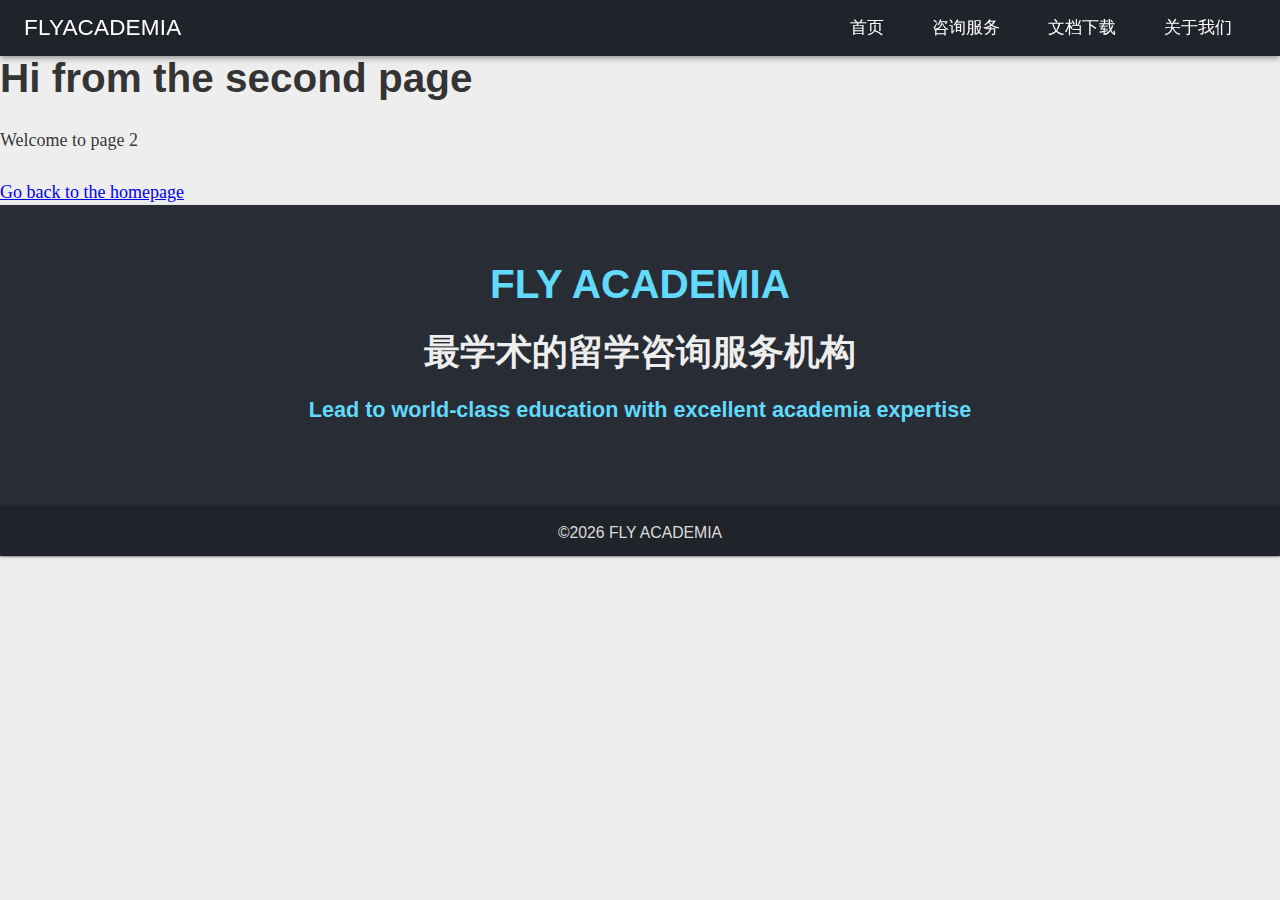
<file: page-2/index.html>
<!DOCTYPE html><html lang="en"><head><meta charSet="utf-8"/><meta http-equiv="x-ua-compatible" content="ie=edge"/><meta name="viewport" content="width=device-width, initial-scale=1, shrink-to-fit=no"/><style data-href="/styles.4c890b1a64fabee57f31.css">html{font-family:sans-serif;-ms-text-size-adjust:100%;-webkit-text-size-adjust:100%}body{margin:0;-webkit-font-smoothing:antialiased;-moz-osx-font-smoothing:grayscale}article,aside,details,figcaption,figure,footer,header,main,menu,nav,section,summary{display:block}audio,canvas,progress,video{display:inline-block}audio:not([controls]){display:none;height:0}progress{vertical-align:baseline}[hidden],template{display:none}a{background-color:transparent;-webkit-text-decoration-skip:objects}a:active,a:hover{outline-width:0}abbr[title]{border-bottom:none;text-decoration:underline;-webkit-text-decoration:underline dotted;text-decoration:underline dotted}b,strong{font-weight:inherit;font-weight:bolder}dfn{font-style:italic}h1{font-size:2em;margin:.67em 0}mark{background-color:#ff0;color:#000}small{font-size:80%}sub,sup{font-size:75%;line-height:0;position:relative;vertical-align:baseline}sub{bottom:-.25em}sup{top:-.5em}img{border-style:none}svg:not(:root){overflow:hidden}code,kbd,pre,samp{font-family:monospace,monospace;font-size:1em}figure{margin:1em 40px}hr{box-sizing:content-box;height:0;overflow:visible}button,input,optgroup,select,textarea{font:inherit;margin:0}optgroup{font-weight:700}button,input{overflow:visible}button,select{text-transform:none}[type=reset],[type=submit],button,html [type=button]{-webkit-appearance:button}[type=button]::-moz-focus-inner,[type=reset]::-moz-focus-inner,[type=submit]::-moz-focus-inner,button::-moz-focus-inner{border-style:none;padding:0}[type=button]:-moz-focusring,[type=reset]:-moz-focusring,[type=submit]:-moz-focusring,button:-moz-focusring{outline:1px dotted ButtonText}fieldset{border:1px solid silver;margin:0 2px;padding:.35em .625em .75em}legend{box-sizing:border-box;color:inherit;display:table;max-width:100%;padding:0;white-space:normal}textarea{overflow:auto}[type=checkbox],[type=radio]{box-sizing:border-box;padding:0}[type=number]::-webkit-inner-spin-button,[type=number]::-webkit-outer-spin-button{height:auto}[type=search]{-webkit-appearance:textfield;outline-offset:-2px}[type=search]::-webkit-search-cancel-button,[type=search]::-webkit-search-decoration{-webkit-appearance:none}::-webkit-input-placeholder{color:inherit;opacity:.54}::-webkit-file-upload-button{-webkit-appearance:button;font:inherit}html{font:112.5%/1.45em georgia,serif;box-sizing:border-box;overflow-y:scroll}*,:after,:before{box-sizing:inherit}body{color:rgba(0,0,0,.8);background-color:#eee;font-family:georgia,serif;font-weight:400;word-wrap:break-word;-webkit-font-kerning:normal;font-kerning:normal;-ms-font-feature-settings:"kern","liga","clig","calt";-webkit-font-feature-settings:"kern","liga","clig","calt";font-feature-settings:"kern","liga","clig","calt"}img{max-width:100%;padding:0;margin:0 0 1.45rem}h1{font-size:2.25rem}h1,h2{padding:0;margin:0 0 1.45rem;color:inherit;font-family:-apple-system,BlinkMacSystemFont,Segoe UI,Roboto,Oxygen,Ubuntu,Cantarell,Fira Sans,Droid Sans,Helvetica Neue,sans-serif;font-weight:700;text-rendering:optimizeLegibility;line-height:1.1}h2{font-size:1.62671rem}h3{font-size:1.38316rem}h3,h4{padding:0;margin:0 0 1.45rem;color:inherit;font-family:-apple-system,BlinkMacSystemFont,Segoe UI,Roboto,Oxygen,Ubuntu,Cantarell,Fira Sans,Droid Sans,Helvetica Neue,sans-serif;font-weight:700;text-rendering:optimizeLegibility;line-height:1.1}h4{font-size:1rem}h5{font-size:.85028rem}h5,h6{padding:0;margin:0 0 1.45rem;color:inherit;font-family:-apple-system,BlinkMacSystemFont,Segoe UI,Roboto,Oxygen,Ubuntu,Cantarell,Fira Sans,Droid Sans,Helvetica Neue,sans-serif;font-weight:700;text-rendering:optimizeLegibility;line-height:1.1}h6{font-size:.78405rem}hgroup{padding:0;margin:0 0 1.45rem}ol,ul{padding:0;margin:0 0 1.45rem 1.45rem;list-style-position:outside;list-style-image:none}dd,dl,figure,p{padding:0;margin:0 0 1.45rem}pre{margin:0 0 1.45rem;font-size:.85rem;line-height:1.42;background:rgba(0,0,0,.04);border-radius:3px;overflow:auto;word-wrap:normal;padding:1.45rem}table{font-size:1rem;line-height:1.45rem;border-collapse:collapse;width:100%}fieldset,table{padding:0;margin:0 0 1.45rem}blockquote{padding:0;margin:0 1.45rem 1.45rem}form,iframe,noscript{padding:0;margin:0 0 1.45rem}hr{padding:0;margin:0 0 calc(1.45rem - 1px);background:rgba(0,0,0,.2);border:none;height:1px}address{padding:0;margin:0 0 1.45rem}b,dt,strong,th{font-weight:700}li{margin-bottom:.725rem}ol li,ul li{padding-left:0}li>ol,li>ul{margin-left:1.45rem;margin-bottom:.725rem;margin-top:.725rem}blockquote :last-child,li :last-child,p :last-child{margin-bottom:0}li>p{margin-bottom:.725rem}code,kbd,samp{font-size:.85rem;line-height:1.45rem}abbr,abbr[title],acronym{border-bottom:1px dotted rgba(0,0,0,.5);cursor:help}abbr[title]{text-decoration:none}td,th,thead{text-align:left}td,th{border-bottom:1px solid rgba(0,0,0,.12);font-feature-settings:"tnum";-moz-font-feature-settings:"tnum";-ms-font-feature-settings:"tnum";-webkit-font-feature-settings:"tnum";padding:.725rem .96667rem calc(.725rem - 1px)}td:first-child,th:first-child{padding-left:0}td:last-child,th:last-child{padding-right:0}code,tt{background-color:rgba(0,0,0,.04);border-radius:3px;font-family:SFMono-Regular,Consolas,Roboto Mono,Droid Sans Mono,Liberation Mono,Menlo,Courier,monospace;padding:.2em 0}pre code{background:none;line-height:1.42}code:after,code:before,tt:after,tt:before{letter-spacing:-.2em;content:" "}pre code:after,pre code:before,pre tt:after,pre tt:before{content:""}@media only screen and (max-width:480px){html{font-size:100%}}.anchor{display:block;position:relative;top:-56px;visibility:hidden}</style><meta name="generator" content="Gatsby 2.3.22"/><title data-react-helmet="true">Page two | Gatsby Default Starter</title><meta data-react-helmet="true" name="description" content="Kick off your next, great Gatsby project with this default starter. This barebones starter ships with the main Gatsby configuration files you might need."/><meta data-react-helmet="true" property="og:title" content="Page two"/><meta data-react-helmet="true" property="og:description" content="Kick off your next, great Gatsby project with this default starter. This barebones starter ships with the main Gatsby configuration files you might need."/><meta data-react-helmet="true" property="og:type" content="website"/><meta data-react-helmet="true" name="twitter:card" content="summary"/><meta data-react-helmet="true" name="twitter:creator" content="@gatsbyjs"/><meta data-react-helmet="true" name="twitter:title" content="Page two"/><meta data-react-helmet="true" name="twitter:description" content="Kick off your next, great Gatsby project with this default starter. This barebones starter ships with the main Gatsby configuration files you might need."/><link rel="shortcut icon" href="/icons/icon-48x48.png?v=008654519ce705ac7bc44303a9014606"/><link rel="manifest" href="/manifest.webmanifest"/><meta name="theme-color" content="#663399"/><link rel="apple-touch-icon" sizes="48x48" href="/icons/icon-48x48.png?v=008654519ce705ac7bc44303a9014606"/><link rel="apple-touch-icon" sizes="72x72" href="/icons/icon-72x72.png?v=008654519ce705ac7bc44303a9014606"/><link rel="apple-touch-icon" sizes="96x96" href="/icons/icon-96x96.png?v=008654519ce705ac7bc44303a9014606"/><link rel="apple-touch-icon" sizes="144x144" href="/icons/icon-144x144.png?v=008654519ce705ac7bc44303a9014606"/><link rel="apple-touch-icon" sizes="192x192" href="/icons/icon-192x192.png?v=008654519ce705ac7bc44303a9014606"/><link rel="apple-touch-icon" sizes="256x256" href="/icons/icon-256x256.png?v=008654519ce705ac7bc44303a9014606"/><link rel="apple-touch-icon" sizes="384x384" href="/icons/icon-384x384.png?v=008654519ce705ac7bc44303a9014606"/><link rel="apple-touch-icon" sizes="512x512" href="/icons/icon-512x512.png?v=008654519ce705ac7bc44303a9014606"/><link as="script" rel="preload" href="/1-1d57a577bcaf90152eb9.js"/><link as="script" rel="preload" href="/component---src-pages-page-2-js-64b81749908d91162c37.js"/><link as="script" rel="preload" href="/app-a8ba3b9a3ea00190ac98.js"/><link as="script" rel="preload" href="/styles-858870fc17f69c98ed0a.js"/><link as="script" rel="preload" href="/webpack-runtime-7f4089bdbaa756395577.js"/><link as="fetch" rel="preload" href="/static/d/726/path---page-2-fbc-5a8-0SUcWyAf8ecbYDsMhQkEfPzV8.json" crossorigin="use-credentials"/></head><body><noscript id="gatsby-noscript">This app works best with JavaScript enabled.</noscript><div id="___gatsby"><div style="outline:none" tabindex="-1" role="group"><header class="jss15 jss21 jss6 jss10 jss13 jss2"><div class="jss42 jss44 jss43 jss3"><div class="jss4"><h6 class="jss46 jss63 jss75">FLYACADEMIA</h6></div><div class="jss5"><button class="jss108 jss82 jss84 jss87 jss106 jss103" tabindex="0" type="button"><span class="jss83">首页</span></button><button class="jss108 jss82 jss84 jss87 jss106 jss103" tabindex="0" type="button"><span class="jss83">咨询服务</span></button><button class="jss108 jss82 jss84 jss87 jss106 jss103" tabindex="0" type="button"><span class="jss83">文档下载</span></button><button class="jss108 jss82 jss84 jss87 jss106 jss103" tabindex="0" type="button"><span class="jss83">关于我们</span></button></div></div></header><div style="margin:0 auto;margin-top:56px"><main><h1>Hi from the second page</h1><p>Welcome to page 2</p><a href="/">Go back to the homepage</a></main><div><div class="jss15 jss18 jss16 jss125 jss112"><div class="jss126 jss113"></div><div class="jss114"><div class="jss115 jss116"><h1>FLY ACADEMIA</h1></div><div class="jss115 jss117"><h1 class="jss118">最学术的留学咨询服务机构</h1></div><div class="jss115 jss119"><h1 class="jss120">Lead to world-class education with excellent academia expertise</h1></div></div></div><div class="jss15 jss18 jss16 jss125 jss122"><div class="jss128 jss123"><p class="jss46 jss55 jss124">©2019 FLY ACADEMIA</p><p class="jss46 jss55"></p></div></div></div></div></div></div><script id="gatsby-script-loader">/*<![CDATA[*/window.page={"componentChunkName":"component---src-pages-page-2-js","jsonName":"page-2-fbc","path":"/page-2/"};window.dataPath="726/path---page-2-fbc-5a8-0SUcWyAf8ecbYDsMhQkEfPzV8";/*]]>*/</script><script id="gatsby-chunk-mapping">/*<![CDATA[*/window.___chunkMapping={"app":["/app-a8ba3b9a3ea00190ac98.js"],"component---src-pages-404-js":["/component---src-pages-404-js-3d90b867790afa0d15c5.js"],"component---src-pages-index-js":["/component---src-pages-index-js-5d57bdeb3cb3e61f1a4a.js"],"component---src-pages-page-2-js":["/component---src-pages-page-2-js-64b81749908d91162c37.js"],"pages-manifest":["/pages-manifest-224bf7cf5f55f37cdd65.js"]};/*]]>*/</script><script src="/webpack-runtime-7f4089bdbaa756395577.js" async=""></script><script src="/styles-858870fc17f69c98ed0a.js" async=""></script><script src="/app-a8ba3b9a3ea00190ac98.js" async=""></script><script src="/component---src-pages-page-2-js-64b81749908d91162c37.js" async=""></script><script src="/1-1d57a577bcaf90152eb9.js" async=""></script></body></html>
</file>
